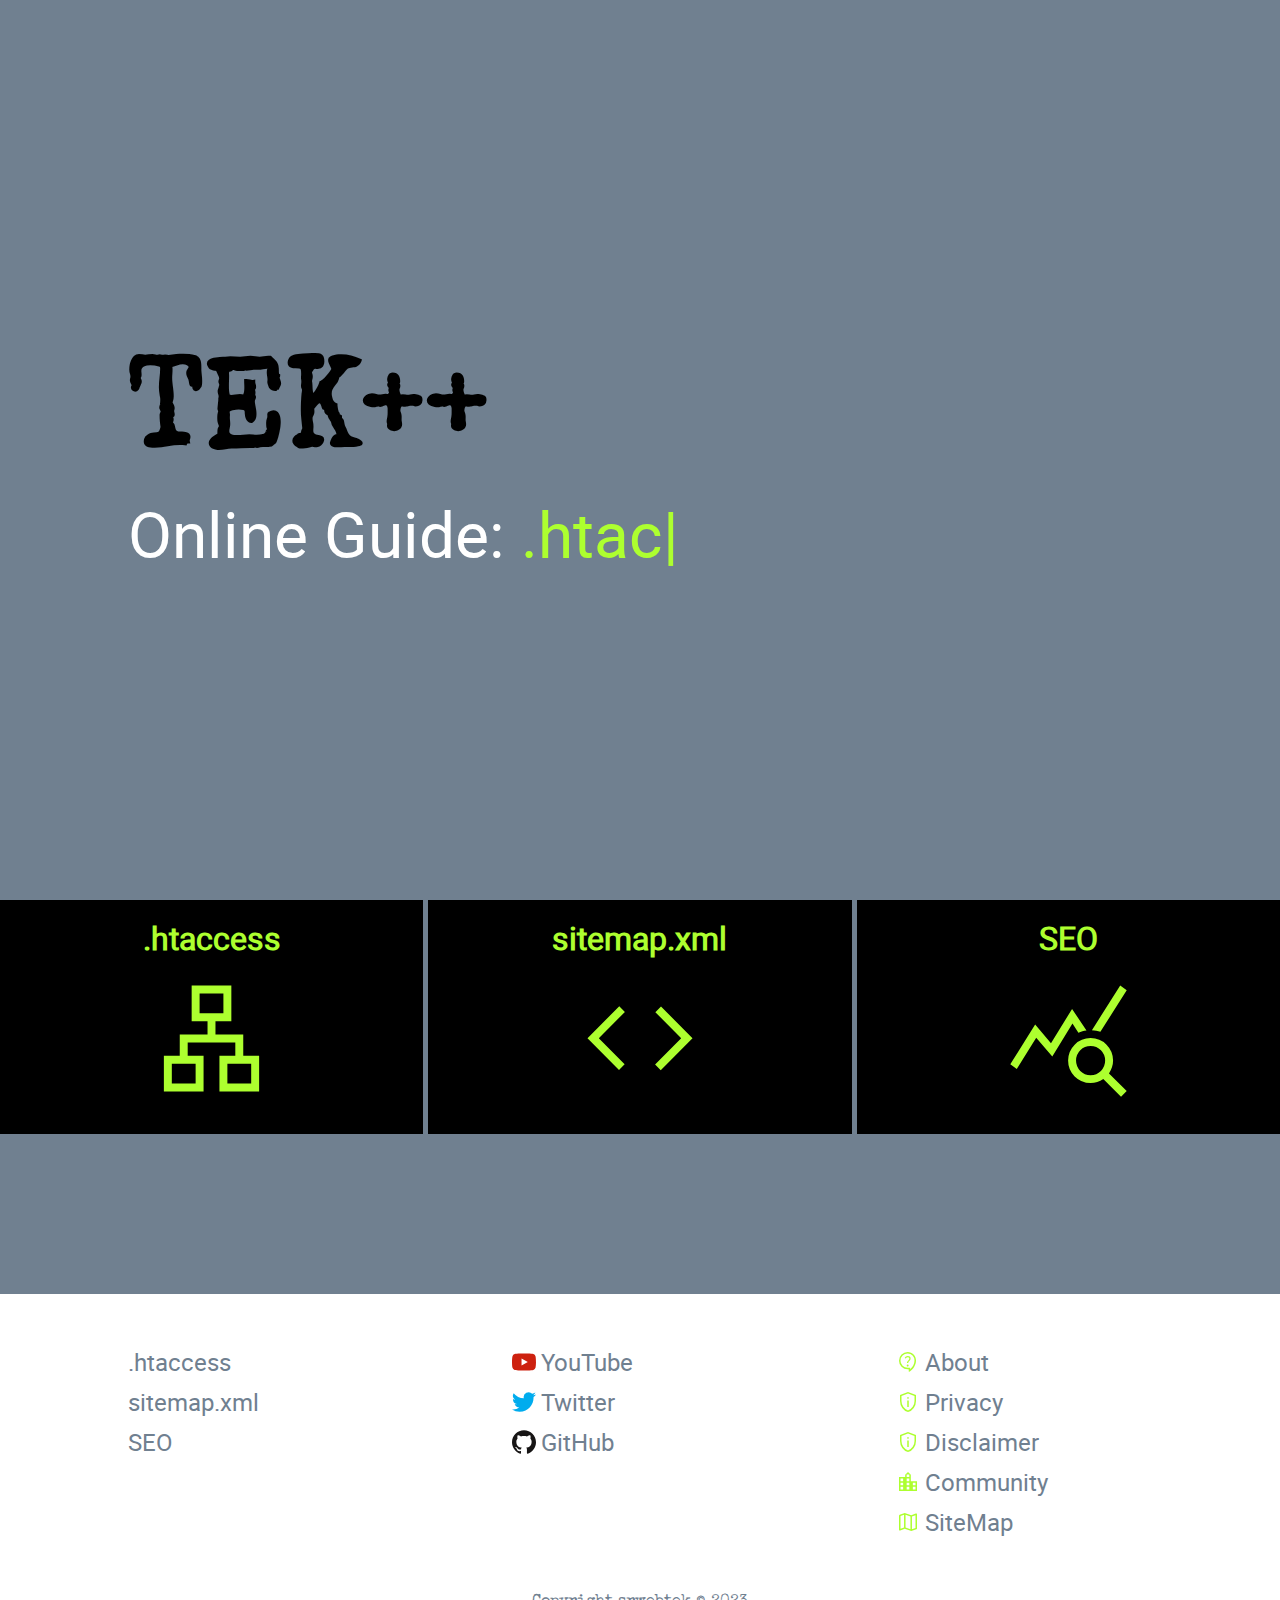
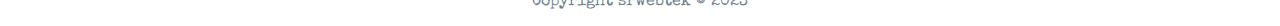
<file: index.html>
<!DOCTYPE html>
<html lang="en">
  <head>
    <meta charset="UTF-8" />
    <meta name="viewport" content="width=device-width, initial-scale=1.0" />
    <title>TEK++</title>
    <link rel="stylesheet" href="styles/main.css" />
    <link rel="stylesheet" href="styles/home.css" />
    <link rel="stylesheet" href="styles/footer.css" />
    <script defer src="js/homepage.js"></script>
    <script defer src="js/footer.js"></script>


<link rel="apple-touch-icon" sizes="180x180" href="/apple-touch-icon.png">
<link rel="icon" type="image/png" sizes="32x32" href="/favicon-32x32.png">
<link rel="icon" type="image/png" sizes="16x16" href="/favicon-16x16.png">
<link rel="manifest" href="/site.webmanifest">
<link rel="mask-icon" href="/safari-pinned-tab.svg" color="#5bbad5">
<meta name="msapplication-TileColor" content="#da532c">
<meta name="msapplication-TileImage" content="/mstile-144x144.png">
<meta name="theme-color" content="#ffffff">


  </head>

  <body>
    <!-- ------- hero section ------ -->
    <section class="hero__container">
      <div class="hero__wrapper">
        <h1>TEK++</h1>
        <p>
          Online Guide: <span id="typewriter"></span
          ><span id="cursor" aria-hidden="true">|</span>
        </p>
      </div>
    </section>

    <nav><div id="navItem"></div></nav>

    <footer id="footerDynamic"></footer>
  </body>
</html>

<!-- 
minify js via digital ocean

todo

add proudly support icons to about page

add font in nav
add feature item (eg css reset)
add css page - fontface, center text with flex, media query
add html page - head tags, link css, link js
add json page - have examples
add js page - get element by id, template literals
add markdown page - cheat sheet
add seo page include: sitemap, minify js/css, tinypng
add linux install and apps install page
add svg page - common svg eg facebook, twitter
add font page - common fonts in woff + woff2

https://www.fontsquirrel.com/tools/webfont-generator
https://simpleicons.org/
https://sitemaps.org/
https://fonts.google.com/icons
https://code.visualstudio.com/docs/setup/linux     (= VSCode update.)
https://realfavicongenerator.net/
 -->
</file>
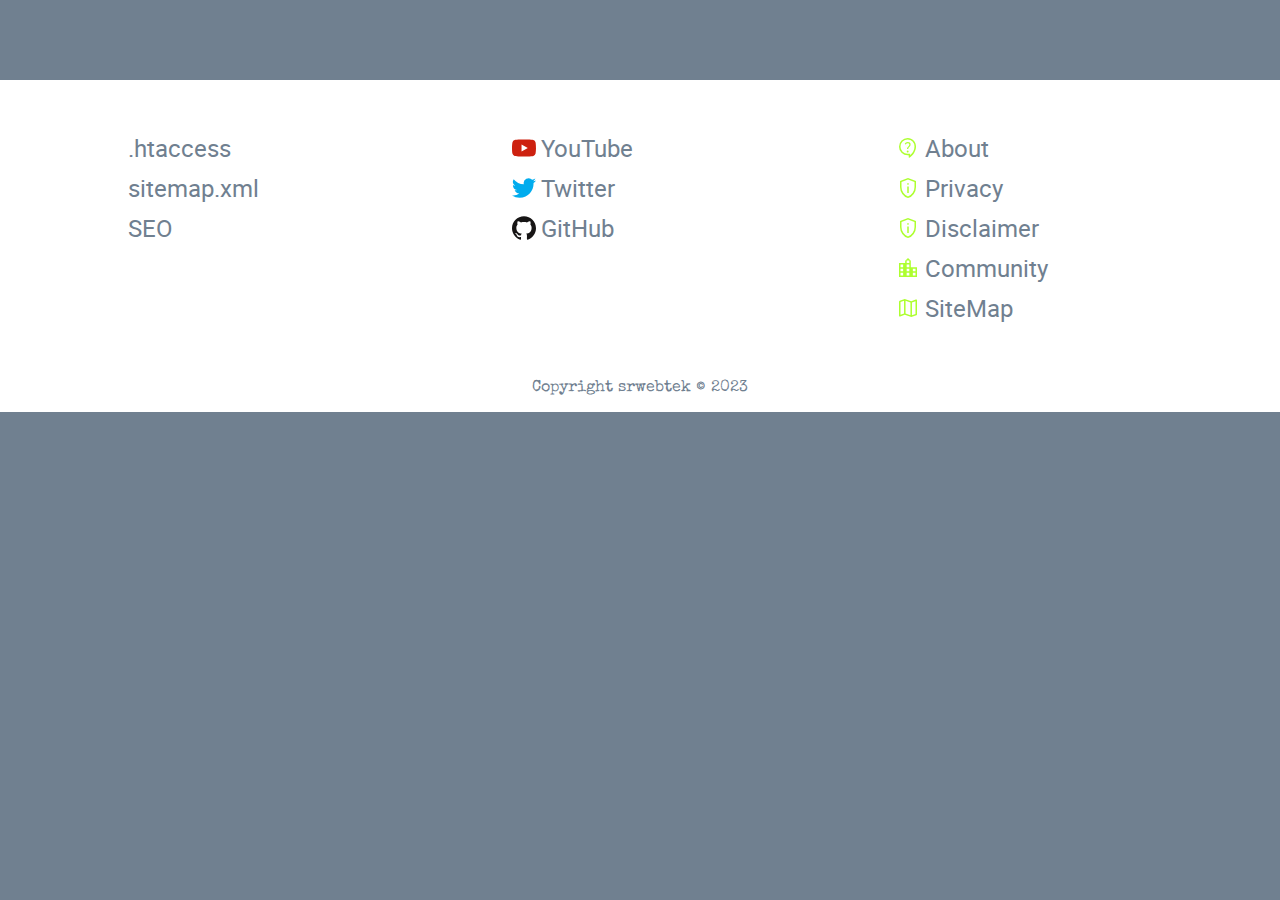
<file: pages/about.html>
<!DOCTYPE html>
<html lang="en">
  <head>
    <meta charset="UTF-8" />
    <meta name="viewport" content="width=device-width, initial-scale=1.0" />
    <title>TEK++ | About</title>
    <link rel="stylesheet" href="../styles/main.css" />
    <link rel="stylesheet" href="../styles/footer.css" />
    <script defer src="../js/footer.js"></script>
  </head>
  <body>
    

    <footer id="footerDynamic"></footer>
  </body>
  
</html>
</file>
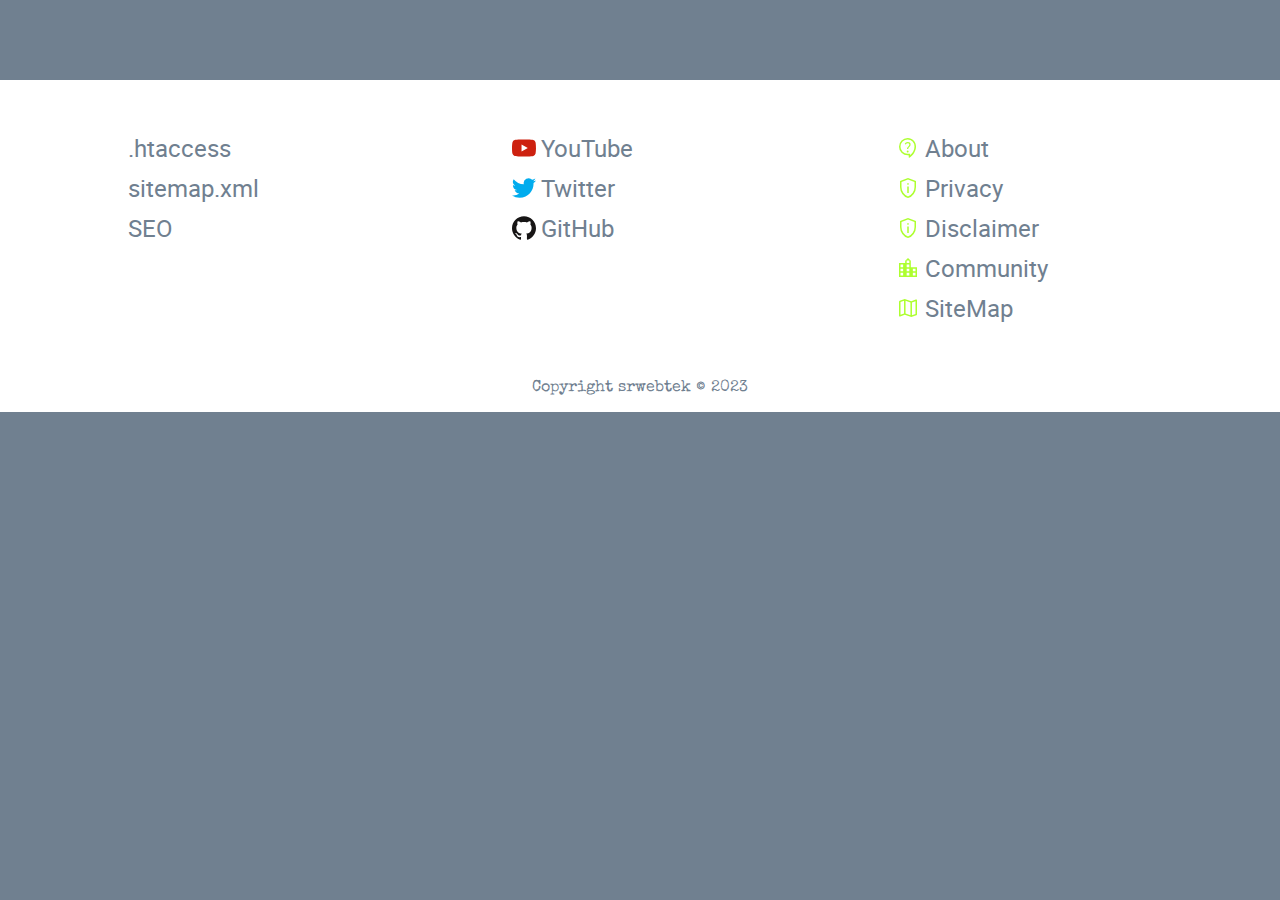
<file: pages/community.html>
<!DOCTYPE html>
<html lang="en">
  <head>
    <meta charset="UTF-8" />
    <meta name="viewport" content="width=device-width, initial-scale=1.0" />
    <title>TEK++ | Community</title>
    <link rel="stylesheet" href="../styles/main.css" />
    <link rel="stylesheet" href="../styles/footer.css" />
    <script defer src="../js/footer.js"></script>
  </head>
  <body>
    <footer id="footerDynamic"></footer>
  </body>

  
</html>
</file>
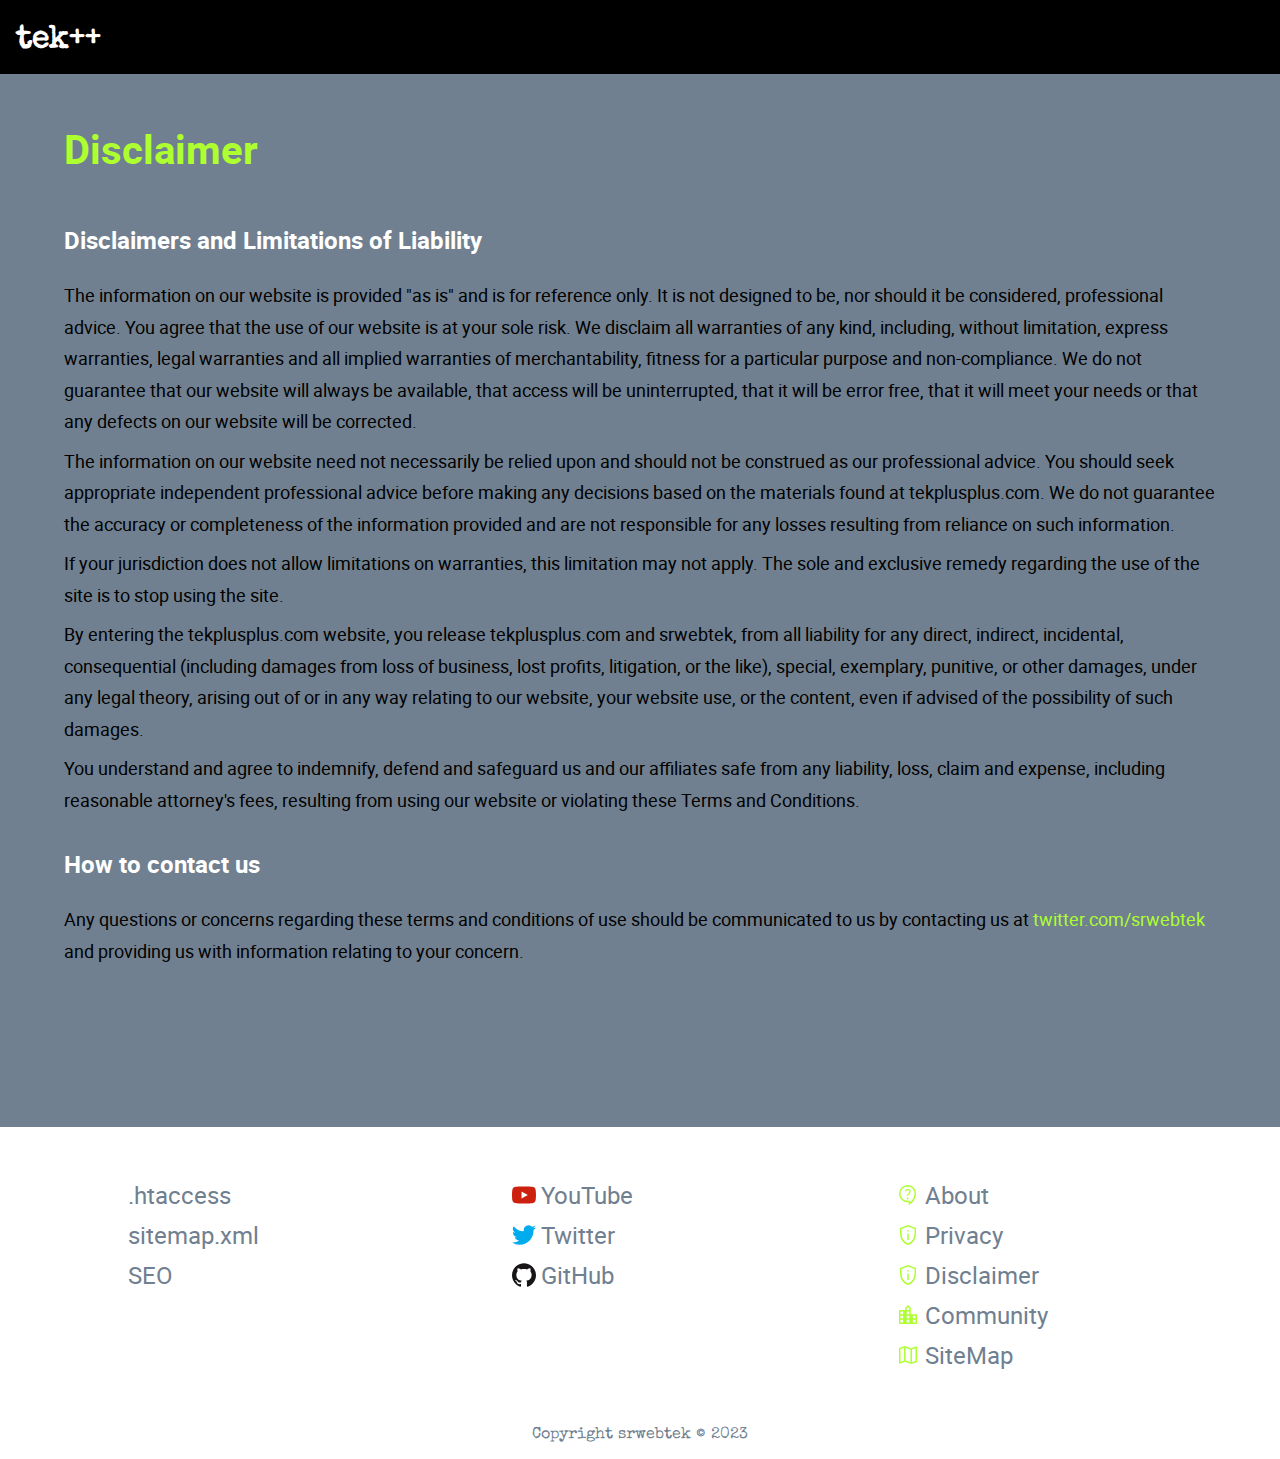
<file: pages/disclaimer.html>
<!DOCTYPE html>
<html lang="en">
<head>
    <meta charset="UTF-8">
    <meta name="viewport" content="width=device-width, initial-scale=1.0">
    <title>TEK++ | Disclaimer</title>
    <link rel="stylesheet" href="../styles/main.css">
    <link rel="stylesheet" href="../styles/pages.css">
    <link rel="stylesheet" href="../styles/footer.css">
    <script defer src="../js/footer.js"></script>
</head>
<body>
  <div class="commonNavbar">
    <h1><a href="../index.html">tek++</a></h1>
  </div>

  <article class="disclaimerPage">
    <h2>Disclaimer</h2>
    <h3>Disclaimers and Limitations of Liability</h3>
    <p>
      The information on our website is provided "as is" and is for reference
      only. It is not designed to be, nor should it be considered,
      professional advice. You agree that the use of our website is at your
      sole risk. We disclaim all warranties of any kind, including, without
      limitation, express warranties, legal warranties and all implied
      warranties of merchantability, fitness for a particular purpose and
      non-compliance. We do not guarantee that our website will always be
      available, that access will be uninterrupted, that it will be error
      free, that it will meet your needs or that any defects on our website
      will be corrected.
    </p>

    <p>
      The information on our website need not necessarily be relied upon and
      should not be construed as our professional advice. You should seek
      appropriate independent professional advice before making any decisions
      based on the materials found at tekplusplus.com. We do not guarantee the
      accuracy or completeness of the information provided and are not
      responsible for any losses resulting from reliance on such information.
    </p>

    <p>
      If your jurisdiction does not allow limitations on warranties, this
      limitation may not apply. The sole and exclusive remedy regarding the
      use of the site is to stop using the site.
    </p>

    <p>
      By entering the tekplusplus.com website, you release tekplusplus.com and srwebtek, from all
      liability for any direct, indirect, incidental, consequential (including
      damages from loss of business, lost profits, litigation, or the like),
      special, exemplary, punitive, or other damages, under any legal theory,
      arising out of or in any way relating to our website, your website use,
      or the content, even if advised of the possibility of such damages.
    </p>

    <p>
      You understand and agree to indemnify, defend and safeguard us and our
      affiliates safe from any liability, loss, claim and expense, including
      reasonable attorney's fees, resulting from using our website or
      violating these Terms and Conditions.
    </p>

    <h3>How to contact us</h3>
    <p>
      Any questions or concerns regarding these terms and conditions of use
      should be communicated to us by contacting us at
      <a href="https://twitter.com/srwebtek">twitter.com/srwebtek</a> and providing
      us with information relating to your concern.
    </p>
  </article>
  <footer id="footerDynamic"></footer>
</body>

  
</html>
</file>
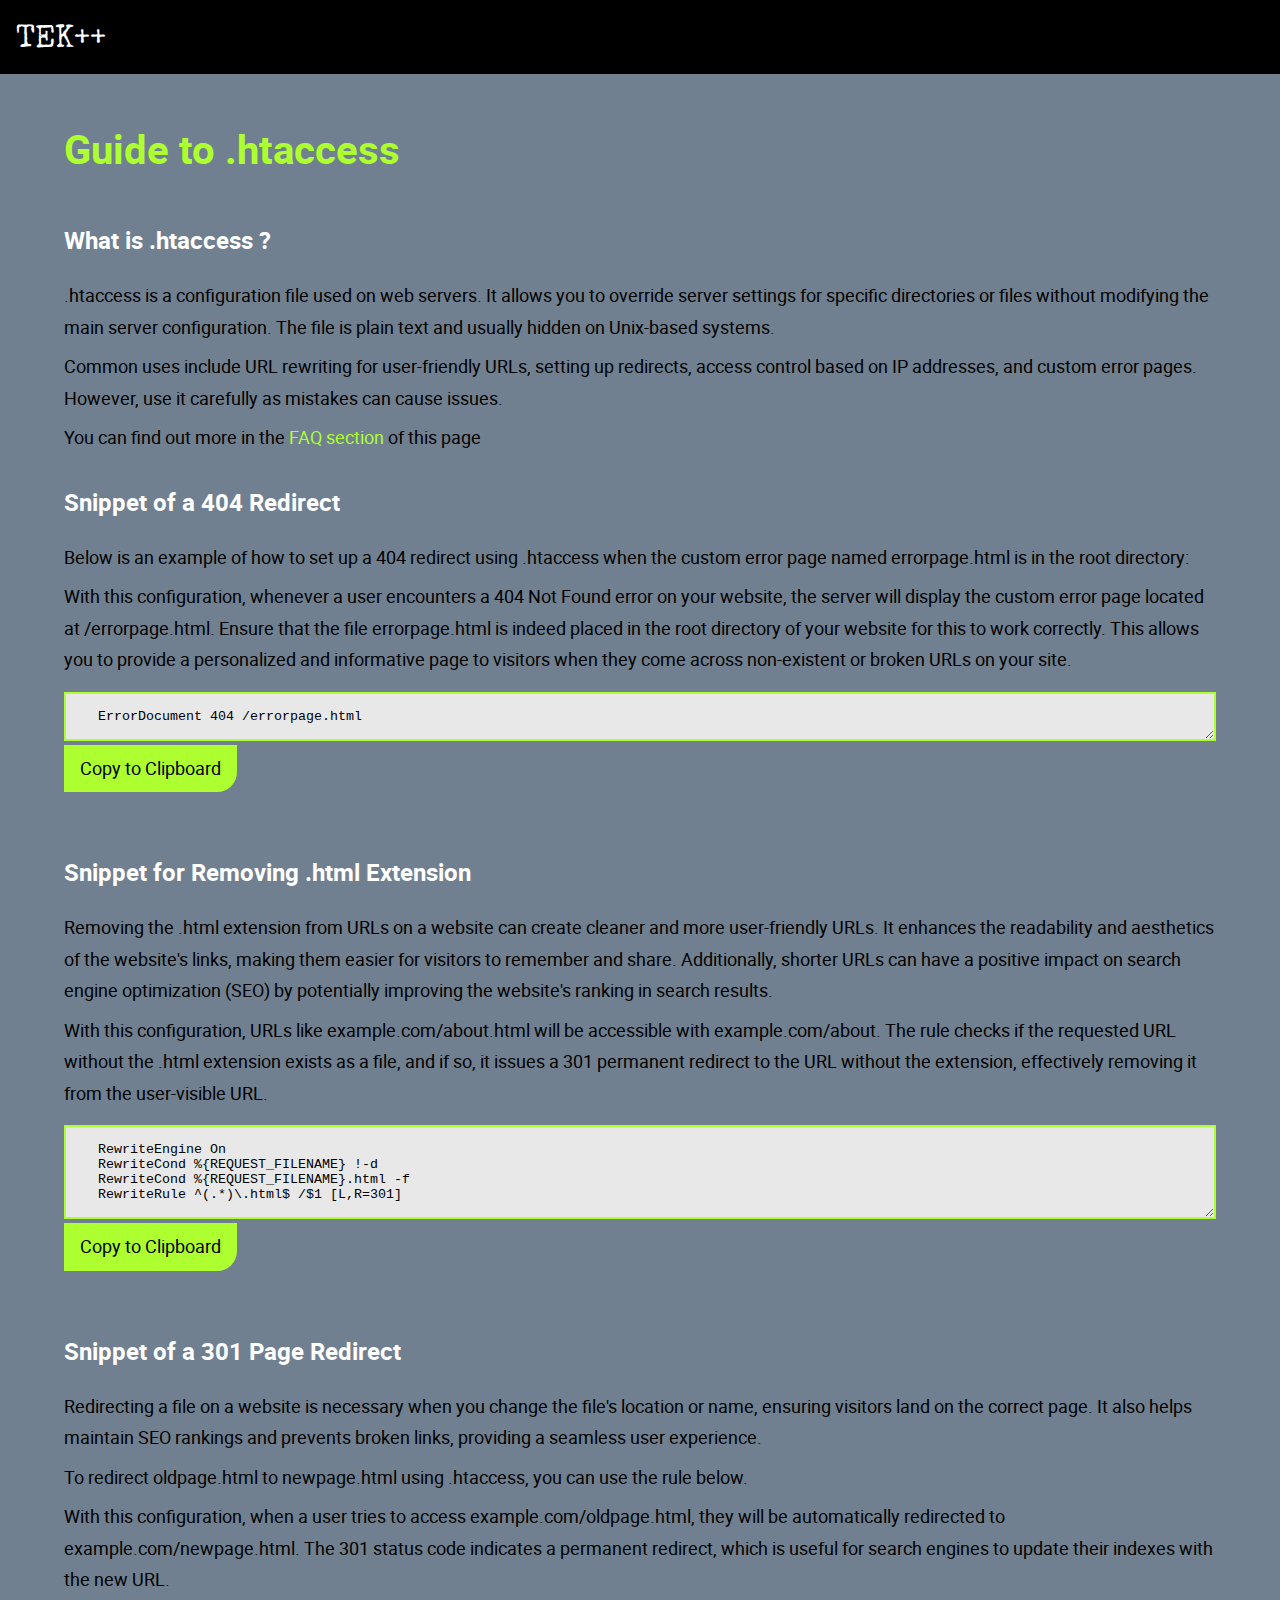
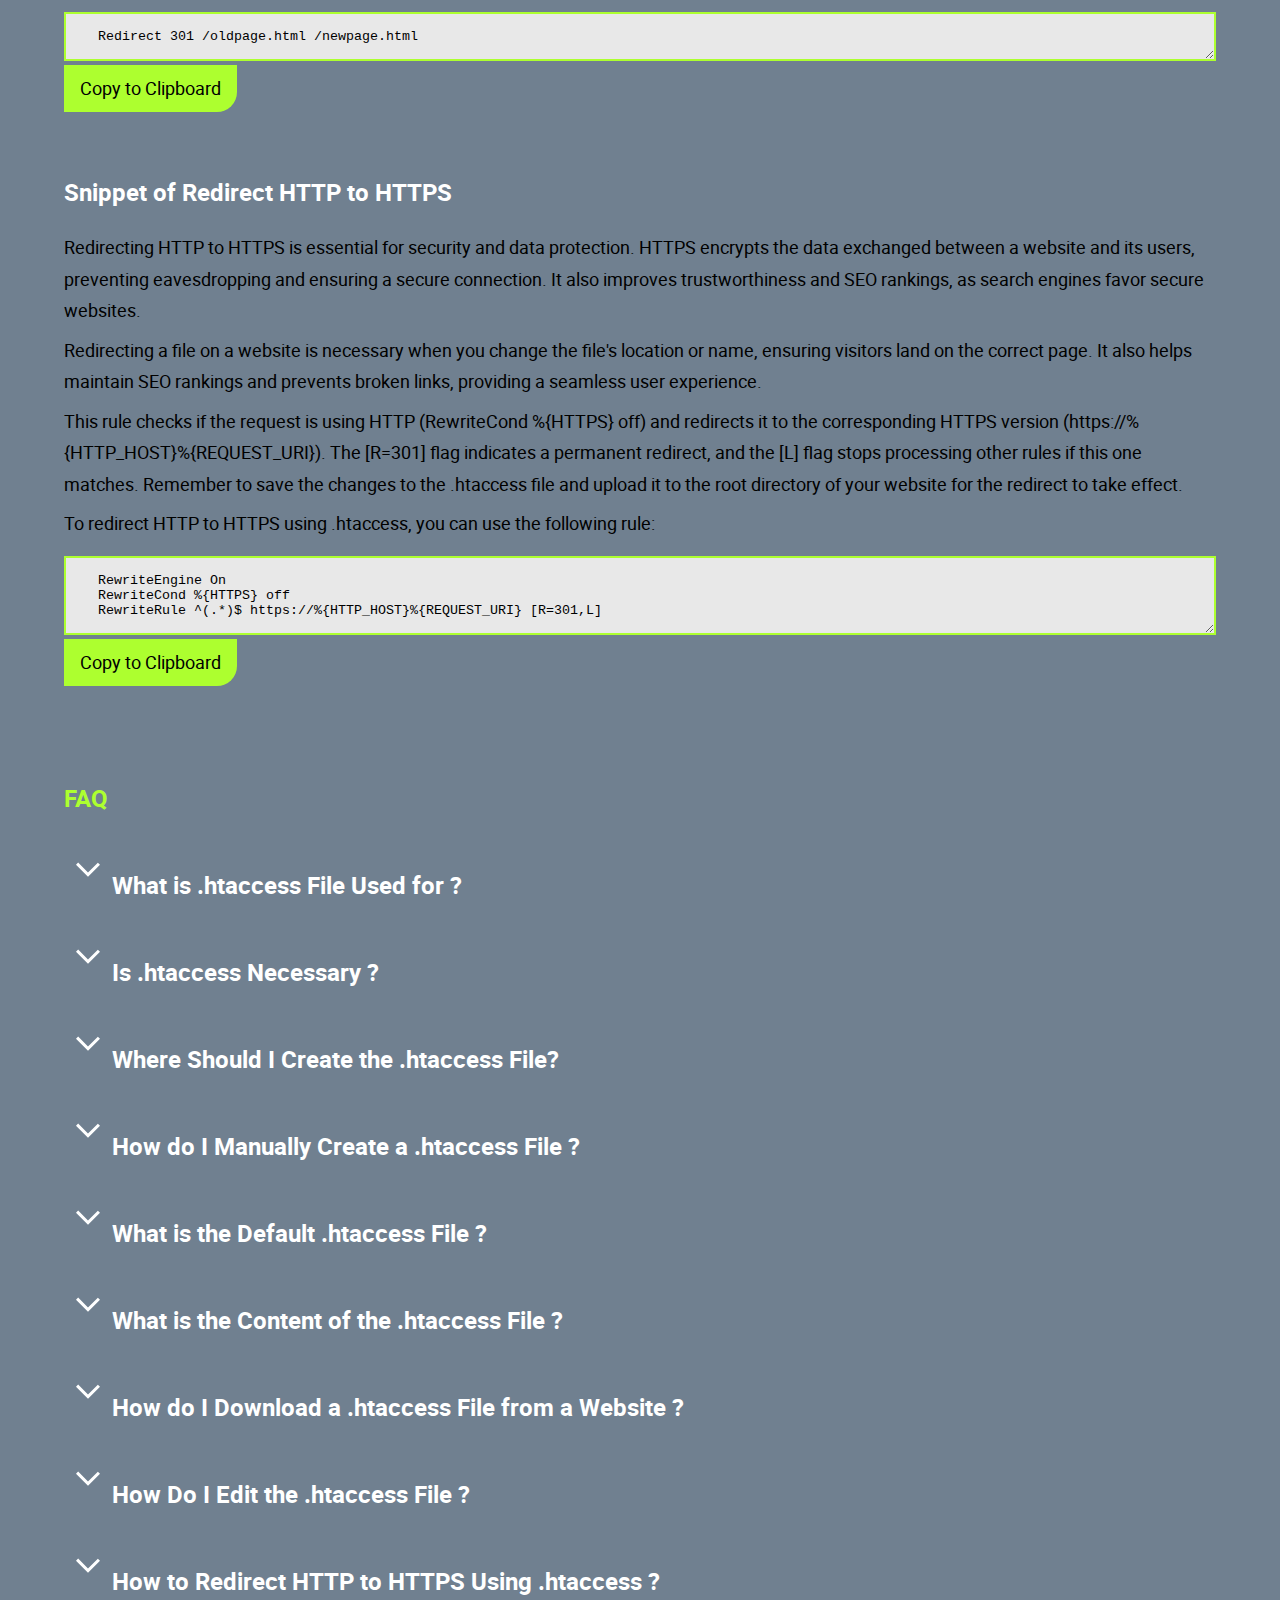
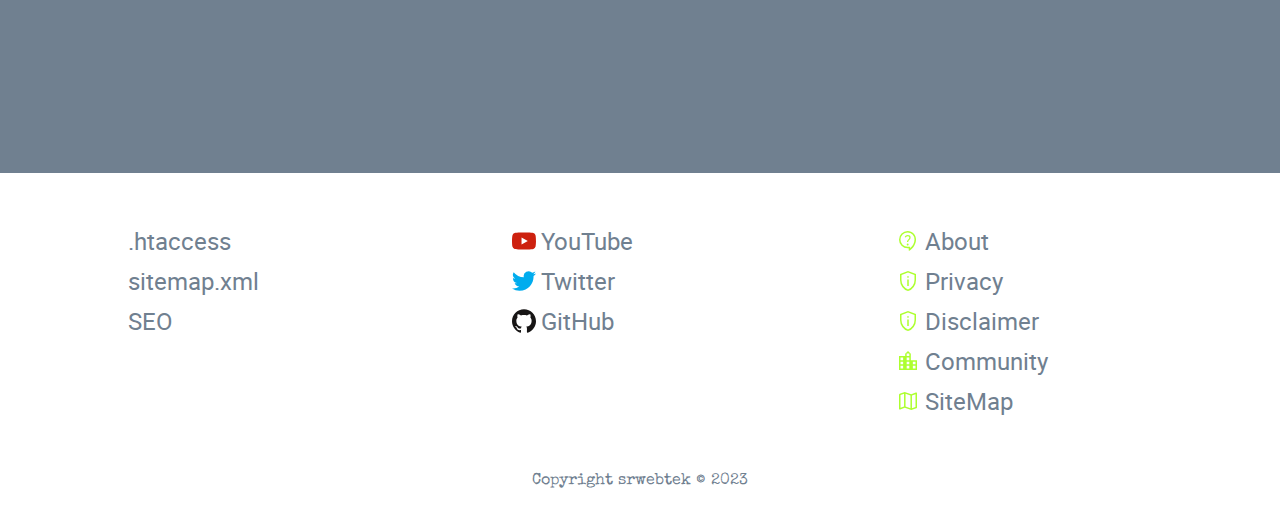
<file: pages/htaccess.html>
<!DOCTYPE html>
<html lang="en">
  <head>
    <meta charset="UTF-8" />
    <meta name="viewport" content="width=device-width, initial-scale=1.0" />
    <title>TEK++ | htaccess Guide</title>
    <link rel="stylesheet" href="../styles/main.css" />
    <link rel="stylesheet" href="../styles/pages.css" />
    <link rel="stylesheet" href="../styles/footer.css" />
    <script defer src="../js/copyToClipboard.js"></script>
    <script defer src="../js/footer.js"></script>
  </head>
  <body>
    <div class="commonNavbar">
      <a href="../index.html">TEK++</a>
    </div>
    <main class="page">
      <section>
        <h1>Guide to .htaccess</h1>
        <h3>What is .htaccess ?</h3>
        <p>
          <span>.htaccess</span> is a configuration file used on web servers. It
          allows you to override server settings for specific directories or
          files without modifying the main server configuration. The file is
          plain text and usually hidden on Unix-based systems.
        </p>
        <p>
          Common uses include URL rewriting for user-friendly URLs, setting up
          redirects, access control based on IP addresses, and custom error
          pages. However, use it carefully as mistakes can cause issues.
        </p>
        <p>
          You can find out more in the <a href="#htaccessFAQ">FAQ section</a> of
          this page
        </p>
      </section>

      <!-- ------------------------- -->
      <!-- TEXTBOX one -->
      <!-- ------------------------- -->
      <article>
        <h3 id="404_page_redirect">Snippet of a 404 Redirect</h3>
        <p>
          Below is an example of how to set up a 404 redirect using .htaccess
          when the custom error page named errorpage.html is in the root
          directory:
        </p>
        <p>
          With this configuration, whenever a user encounters a 404 Not Found
          error on your website, the server will display the custom error page
          located at /errorpage.html. Ensure that the file errorpage.html is
          indeed placed in the root directory of your website for this to work
          correctly. This allows you to provide a personalized and informative
          page to visitors when they come across non-existent or broken URLs on
          your site.
        </p>
        <textarea id="contentBox1" rows="3">

    ErrorDocument 404 /errorpage.html
  
      </textarea
        >
        <div class="copyBar">
          <p onclick="copyMe(contentBox1)">Copy to Clipboard</p>
        </div>
      </article>

      <!-- ------------------------- -->
      <!-- TEXTBOX two -->
      <!-- ------------------------- -->
      <article>
        <h3 id="remove_html_extension">Snippet for Removing .html Extension</h3>
        <p>
          Removing the .html extension from URLs on a website can create cleaner
          and more user-friendly URLs. It enhances the readability and
          aesthetics of the website's links, making them easier for visitors to
          remember and share. Additionally, shorter URLs can have a positive
          impact on search engine optimization (SEO) by potentially improving
          the website's ranking in search results.
        </p>
        <p>
          With this configuration, URLs like example.com/about.html will be
          accessible with example.com/about. The rule checks if the requested
          URL without the .html extension exists as a file, and if so, it issues
          a 301 permanent redirect to the URL without the extension, effectively
          removing it from the user-visible URL.
        </p>
        <textarea id="contentBox2" rows="6">

    RewriteEngine On
    RewriteCond %{REQUEST_FILENAME} !-d
    RewriteCond %{REQUEST_FILENAME}.html -f
    RewriteRule ^(.*)\.html$ /$1 [L,R=301]
  
  </textarea
        >
        <div class="copyBar">
          <p onclick="copyMe(contentBox2)">Copy to Clipboard</p>
        </div>
      </article>

      <!-- ------------------------- -->
      <!-- TEXTBOX three -->
      <!-- ------------------------- -->
      <article>
        <h3 id="301_page_redirect">
          Snippet of a 301 Page Redirect
        </h3>
        <p>
          Redirecting a file on a website is necessary when you change the
          file's location or name, ensuring visitors land on the correct page.
          It also helps maintain SEO rankings and prevents broken links,
          providing a seamless user experience.
        </p>
        <p>
          To redirect oldpage.html to newpage.html using .htaccess, you can use
          the rule below.
        </p>
        <p>
          With this configuration, when a user tries to access
          example.com/oldpage.html, they will be automatically redirected to
          example.com/newpage.html. The 301 status code indicates a permanent
          redirect, which is useful for search engines to update their indexes
          with the new URL.
        </p>

        <textarea id="contentBox3" rows="3">

    Redirect 301 /oldpage.html /newpage.html
        </textarea>

        <div class="copyBar">
          <p onclick="copyMe(contentBox3)">Copy to Clipboard</p>
        </div>
      </article>





      <h3 id="redirect_HTTP_to_HTTPS">
        Snippet of Redirect HTTP to HTTPS
      </h3>
      <p>Redirecting HTTP to HTTPS is essential for security and data protection. HTTPS encrypts the data exchanged between a website and its users, preventing eavesdropping and ensuring a secure connection. It also improves trustworthiness and SEO rankings, as search engines favor secure websites.</p>
      <p>
        Redirecting a file on a website is necessary when you change the
        file's location or name, ensuring visitors land on the correct page.
        It also helps maintain SEO rankings and prevents broken links,
        providing a seamless user experience.
      </p>
      <p>
        This rule checks if the request is using HTTP (RewriteCond %{HTTPS} off) and redirects it to the corresponding HTTPS version (https://%{HTTP_HOST}%{REQUEST_URI}). The [R=301] flag indicates a permanent redirect, and the [L] flag stops processing other rules if this one matches. Remember to save the changes to the .htaccess file and upload it to the root directory of your website for the redirect to take effect.
      </p>
      <p>
        To redirect HTTP to HTTPS using .htaccess, you can use the following rule:
      </p>

      <textarea id="contentBox4" rows="5">

    RewriteEngine On
    RewriteCond %{HTTPS} off
    RewriteRule ^(.*)$ https://%{HTTP_HOST}%{REQUEST_URI} [R=301,L]
      </textarea>

      <div class="copyBar">
        <p onclick="copyMe(contentBox4)">Copy to Clipboard</p>
      </div>
    </article>


      <section id="htaccessFAQ" class="htaccessFAQ">
        <h2>FAQ</h2>

        <h3 onclick="toggleView('section1')">
          <img
            src="../assets/SVG/expandMore.svg"
            alt="Carrot expand / collapse" />What is .htaccess File Used for ?
        </h3>
        <article id="section1" style="display: none">
          <p>
            The .htaccess file is a powerful configuration file used on web
            servers running Apache HTTP Server software. Its primary purpose is
            to provide per-directory or per-file-based configuration, allowing
            website administrators to override default server settings without
            modifying the main server configuration file (httpd.conf). This
            flexibility makes it useful, especially in shared hosting
            environments where users have limited access to server
            configurations.
          </p>
          <div class="flex">
            <div>
              <ol>
                <li>
                  <p>
                    1. URL Rewriting and Redirection: One of the most common
                    uses of .htaccess is to rewrite URLs and set up redirects.
                    This enables website owners to create user-friendly and
                    SEO-friendly URLs or redirect old URLs to new ones. For
                    example, you can convert example.com/product.php?id=123 into
                    example.com/product/123/, making it more readable and search
                    engine-friendly.
                  </p>
                </li>
                <li>
                  <p>
                    2. Access Control: .htaccess allows administrators to
                    control access to specific directories or files based on
                    various criteria, such as IP addresses, user authentication,
                    or specific HTTP headers. This feature is valuable for
                    restricting access to sensitive areas of a website or
                    protecting files from unauthorized access.
                  </p>
                </li>
                <li>
                  <p>
                    3. Custom Error Pages: Website owners can define custom
                    error pages using .htaccess. When a visitor encounters an
                    error, such as a 404 Page Not Found, the server displays a
                    custom-designed error page instead of the default one. This
                    helps maintain a consistent branding and user experience
                    across the site.
                  </p>
                </li>
                <li>
                  <p>
                    4. MIME Type and File Handling: .htaccess can be used to
                    specify how the server handles different file types. This
                    includes setting appropriate MIME types for files, which
                    informs the browser how to handle specific file formats.
                    Proper MIME types are essential for ensuring correct
                    rendering of files, such as images, videos, or downloadable
                    content.
                  </p>
                </li>
                <li>
                  <p>
                    5. Caching and Compression: Using .htaccess, administrators
                    can control caching settings and enable compression for
                    files served by the server. Caching reduces server load and
                    improves website performance, while compression reduces the
                    size of files transmitted over the network, leading to
                    faster loading times for visitors.
                  </p>
                </li>
                <li>
                  <p>
                    6. Security Enhancements: Various security-related
                    configurations can be implemented through .htaccess, such as
                    preventing directory browsing, blocking specific IP
                    addresses or user agents known for malicious activities, and
                    enabling SSL/TLS for secure connections.
                  </p>
                </li>
              </ol>
            </div>
            <img src="../assets/Images/sitemap.png" alt="sitemap" />
          </div>
        </article>
        <h3 onclick="toggleView('section2')">
          <img
            src="../assets/SVG/expandMore.svg"
            alt="Carrot expand / collapse" />Is .htaccess Necessary ?
        </h3>
        <article id="section2" style="display: none">
          <p>
            The .htaccess file is not always necessary for every website, but it
            can be highly beneficial in certain scenarios. Its main purpose is
            to allow directory-level configurations, enabling users to override
            default server settings without altering the main server
            configuration file.
          </p>
          <p>
            The necessity of using .htaccess depends on the web hosting
            environment and the level of control granted to the user. In shared
            hosting setups, where users often lack access to the main server
            configuration, .htaccess becomes crucial for making important
            customizations.
          </p>
          <p>
            However, in cases of dedicated server hosting or when the required
            functionalities can be achieved through server-level configurations,
            the use of .htaccess may be optional.
          </p>
          <p>
            The advantages of .htaccess include URL rewriting, access control,
            custom error pages, MIME type handling, caching, compression, and
            security enhancements. Its versatility makes it a valuable tool for
            web developers and administrators seeking fine-grained control over
            their websites.
          </p>
          <p>
            Ultimately, whether .htaccess is necessary depends on the specific
            requirements and constraints of the website's hosting environment.
          </p>
        </article>

        <h3 onclick="toggleView('section3')">
          <img
            src="../assets/SVG/expandMore.svg"
            alt="Carrot expand / collapse" />Where Should I Create the .htaccess
          File?
        </h3>
        <article id="section3" style="display: none">
          <div class="flex">
            <div>
          <p>
            The <code>.htaccess</code> file should be created in the directory
            where you want its configurations to take effect. If you want
            specific settings to apply to a particular folder or file, place the
            <code>.htaccess</code> file inside that directory. Alternatively, if
            you want its configurations to affect the entire website, you can
            place it in the root directory of your website.
          </p>
          <p>
            It's essential to note that the <code>.htaccess</code> file's
            effects are recursive, meaning that the configurations in a parent
            directory will also apply to all the subdirectories unless
            overridden by a new <code>.htaccess</code> file in a subdirectory.
          </p>
          <p>
            Always ensure that you name the file correctly as
            <code>.htaccess</code> (with a leading dot) and that it's saved as
            plain text. Additionally, be cautious when editing the file, as
            incorrect configurations could lead to issues with your website.
            Make a backup of the original file before making any changes.
          </p>
          </div>
          <img
              src="../assets/Images/RootFile_htaccess.png"
              alt="root file structure" />
          </div>
        </article>

        <h3 onclick="toggleView('section4')">
          <img
            src="../assets/SVG/expandMore.svg"
            alt="Carrot expand / collapse" />How do I Manually Create a
          .htaccess File ?
        </h3>
        <article id="section4" style="display: none">
          <p>
            Creating a <code>.htaccess</code> file manually is a straightforward
            process. First, open a text editor (e.g., VS Code, Notepad, or
            TextEdit) and create a new file.
          </p>
          <p>
            Next, add your desired configurations to the file, each on a new
            line. Save the file as <code>.htaccess</code> (with the leading dot)
            and ensure it's saved as plain text (not a rich text format).
          </p>
          <p>
            Before uploading the file to your website's server, ensure that you
            place it in the correct directory. If you want its configurations to
            apply to a specific folder or file, upload it to that directory. To
            affect the entire website, upload it to the root directory.
          </p>
          <p>
            After uploading, verify that the file's permissions are set
            correctly to allow the web server to read it. You can now see the
            changes take effect on your website, such as URL rewrites or custom
            error pages.
          </p>
        </article>

        <h3 onclick="toggleView('section5')">
          <img
            src="../assets/SVG/expandMore.svg"
            alt="Carrot expand / collapse" />What is the Default .htaccess File
          ?
        </h3>
        <article id="section5" style="display: none">
          <p>
            By default, most web servers do not have a pre-existing
            <code>.htaccess</code> file in their directories. The file is
            typically created by website administrators when they need to
            override default server configurations or implement specific
            settings for their site.
          </p>

          <p>
            The absence of a default <code>.htaccess</code> file allows the
            server to use its standard configuration, defined in the main server
            configuration file (e.g., <code>httpd.conf</code> for Apache
            servers). This ensures a consistent and secure environment for all
            websites hosted on the server.
          </p>

          <p>
            Website administrators can manually create a new
            <code>.htaccess</code> file in any directory where they want to
            apply custom configurations. Once the file is created and uploaded
            to the server, it can contain various directives to modify the
            server's behavior, such as URL rewriting, access control, or error
            handling.
          </p>

          <p>
            As the <code>.htaccess</code> file is specific to the Apache web
            server, other web servers like Nginx may have different approaches
            to handle similar configurations, and they may not use a
            <code>.htaccess</code> file at all.
          </p>
        </article>

        <h3 onclick="toggleView('section6')">
          <img
            src="../assets/SVG/expandMore.svg"
            alt="Carrot expand / collapse" />What is the Content of the
          .htaccess File ?
        </h3>
        <article id="section6" style="display: none">
          <p>
            For examples of .htaccess content, follow the link to examples
            above:
          </p>
          <ol>
            <li><p>
                <a href="#404_page_redirect">Snippet of 404 page redirect</a>
              </p></li>
            <li><p>
                <a href="#remove_html_extension">Snippet of removing .html extension</a>
              </p></li>
            <li><p>
                <a href="#301_page_redirect">Snippet of 301 page redirect</a>
              </p></li>
            <li><p>
                <a href="#redirect_HTTP_to_HTTPS">Snippet of HTTP to HTTPS redirect</a>
              </p></li>
          </ol>       
        </article>

        <h3 onclick="toggleView('section7')">
          <img
            src="../assets/SVG/expandMore.svg"
            alt="Carrot expand / collapse" />How do I Download a .htaccess File
          from a Website ?
        </h3>
        <article id="section7" style="display: none">
          <p>
            To download a <code>.htaccess</code> file from a website, you need
            access to the website's server or file system. Follow these steps:
          </p>
          <p>
            1. Connect to the website's server using FTP (File Transfer
            Protocol) or SFTP (Secure File Transfer Protocol) credentials. You
            can use an FTP client like FileZilla or use the file manager
            provided by your web hosting control panel.
          </p>
          <p>
            2. Navigate to the directory where the <code>.htaccess</code> file
            is located. It is typically found in the root directory or in the
            specific directory where you want its configurations to apply.
          </p>
          <p>
            3. Right-click on the <code>.htaccess</code> file, and select
            "Download" or "Download to local" from the context menu (if using an
            FTP client). If using a web hosting control panel file manager, look
            for a "Download" button or similar option.
          </p>
          <p>
            4. Save the downloaded file to your local computer. You can choose
            the location and name for the file as you wish.
          </p>
          <p>
            Keep in mind that not all websites make their
            <code>.htaccess</code> files publicly accessible. If you can't find
            or access the file, the website owner may have restricted access to
            it.
          </p>
        </article>

        <h3 onclick="toggleView('section8')">
          <img
            src="../assets/SVG/expandMore.svg"
            alt="Carrot expand / collapse" />How Do I Edit the .htaccess File ?
        </h3>
        <article id="section8" style="display: none">
          <p>To edit the <code>.htaccess</code> file, follow these steps:</p>
          <div class="flex">
            <div>
                        <p>
            1. Connect to your website's server using FTP or SFTP credentials.
            You can use an FTP client like FileZilla or the file manager
            provided by your hosting control panel.
          </p>
          <p>
            2. Navigate to the directory where the <code>.htaccess</code> file
            is located. It's usually in the root directory or in the specific
            folder you want to modify.
          </p>
          <p>
            3. Right-click on the <code>.htaccess</code> file and select "Edit"
            (if using an FTP client). If using a control panel file manager,
            look for an "Edit" option or open the file in a text editor.
          </p>
          <p>
            4. Make the necessary changes to the file's content. After editing,
            save the file with the changes.
          </p>
          <p>
            5. Upload the edited <code>.htaccess</code> file back to the server,
            replacing the original file if prompted.
          </p>
          <p>
            Remember to back up the original file before making any changes, as
            incorrect configurations can cause issues with your website.
          </p>
          </div>
          <img
              src="../assets/Images/Edit_htaccess.png"
              alt="root file structure" />
          </div>
        </article>

        <h3 onclick="toggleView('section9')">
          <img
            src="../assets/SVG/expandMore.svg"
            alt="Carrot expand / collapse" />How to Redirect HTTP to HTTPS Using
          .htaccess ?
        </h3>
        <article id="section9" style="display: none">
          <p>To redirect HTTP to HTTPS using .htaccess, follow these steps:</p>
          <p>
            1. Connect to your website's server using FTP or SFTP credentials.
          </p>
          <p>
            2. Locate or create the <code>.htaccess</code> file in the root
            directory of your website.
          </p>
          <p>3. Open the <code>.htaccess</code> file in a text editor.</p>
          <p>
            4. Enable the rewrite engine by adding
            <code>RewriteEngine On</code>.
          </p>
          <p>
            5. Add a redirect rule to check if HTTPS is off and redirect to the
            secure HTTPS version.
          </p>
          <p>
            6. Save the changes to the <code>.htaccess</code> file and upload it
            back to the server.
          </p>
          <p>
            After these steps, your website will automatically redirect all HTTP
            requests to the secure HTTPS version, ensuring a safe and encrypted
            connection for your visitors.
          </p>
          <p>
            <a href="#redirect_HTTP_to_HTTPS"
              >Check out more: Snippet of HTTP to HTTPS redirect</a
            >
          </p>
        </article>
      </section>
    </main>
    <footer id="footerDynamic"></footer>
  </body>

  <script>
    function toggleView(data) {
      const toggle = document.getElementById(data);
      if (toggle.style.display == "none") {
        toggle.style.display = "block";
      } else {
        toggle.style.display = "none";
      }
    }
  </script>
</html>
</file>
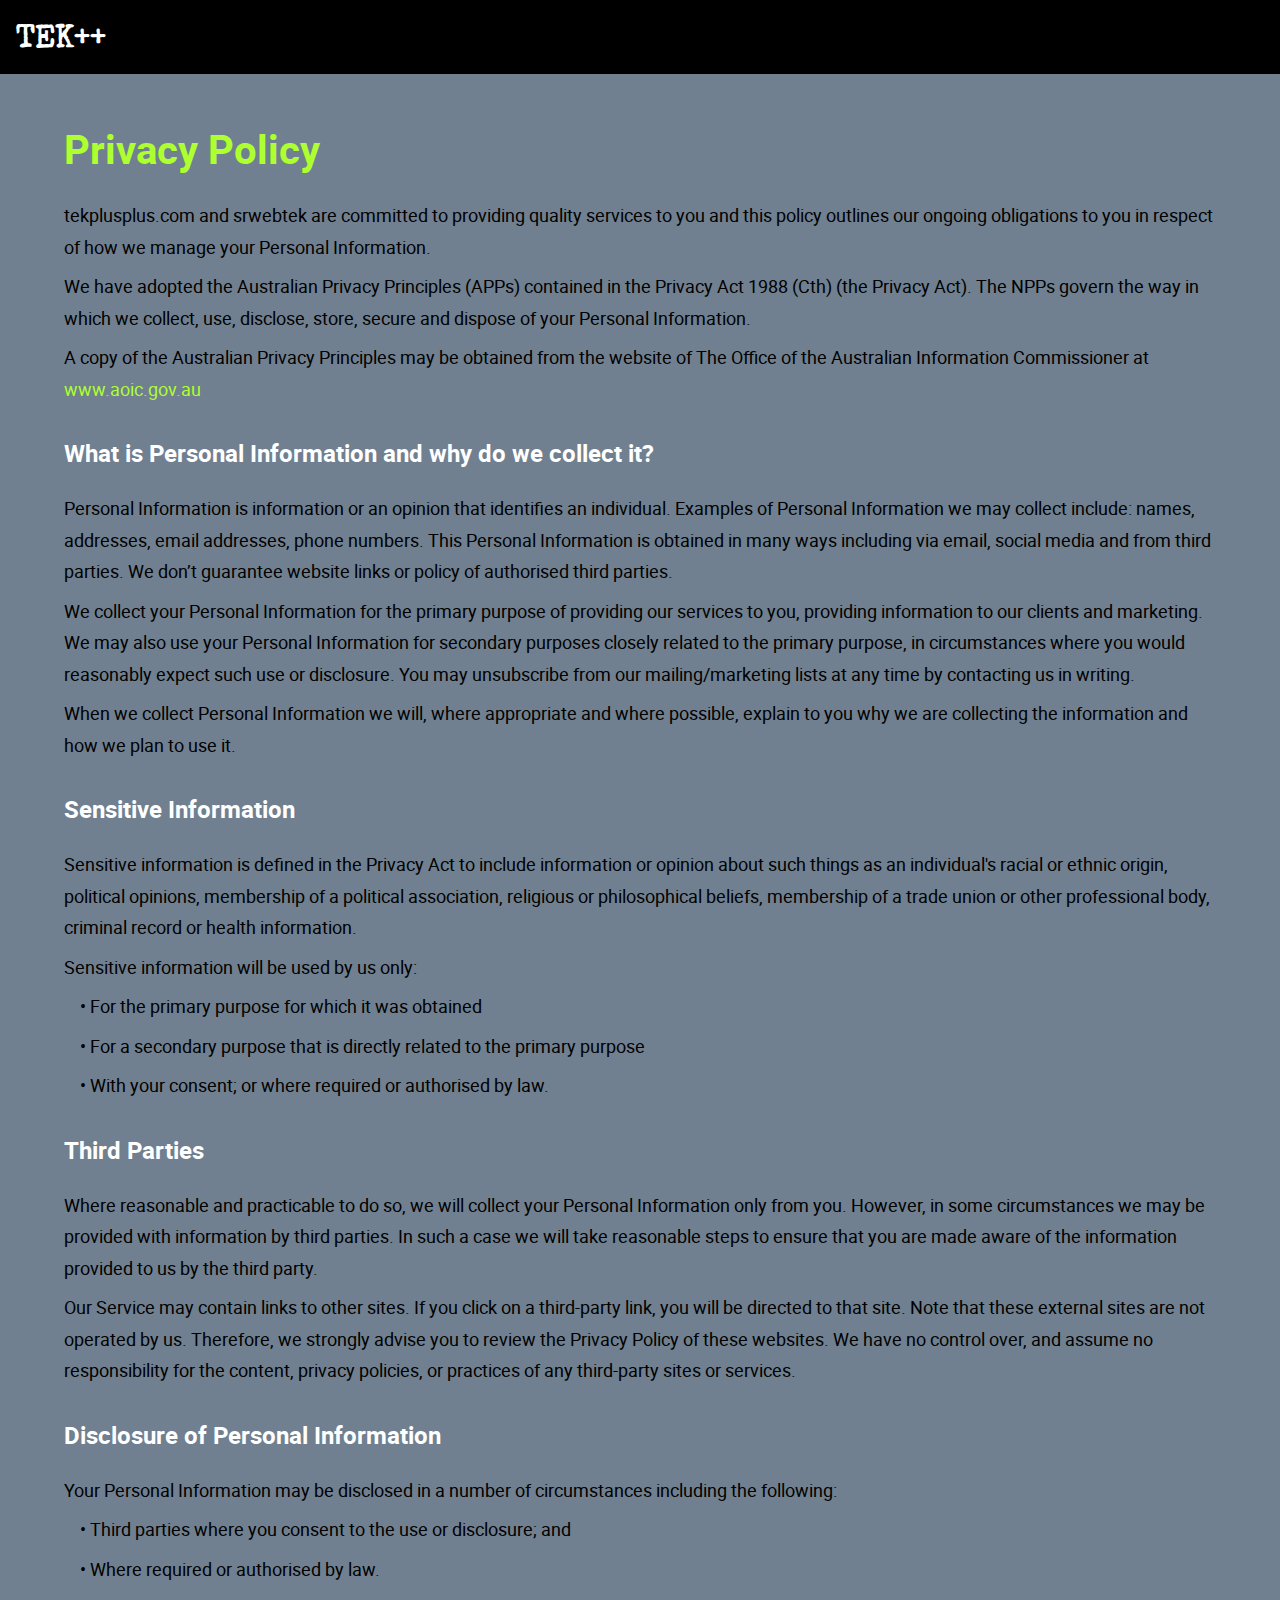
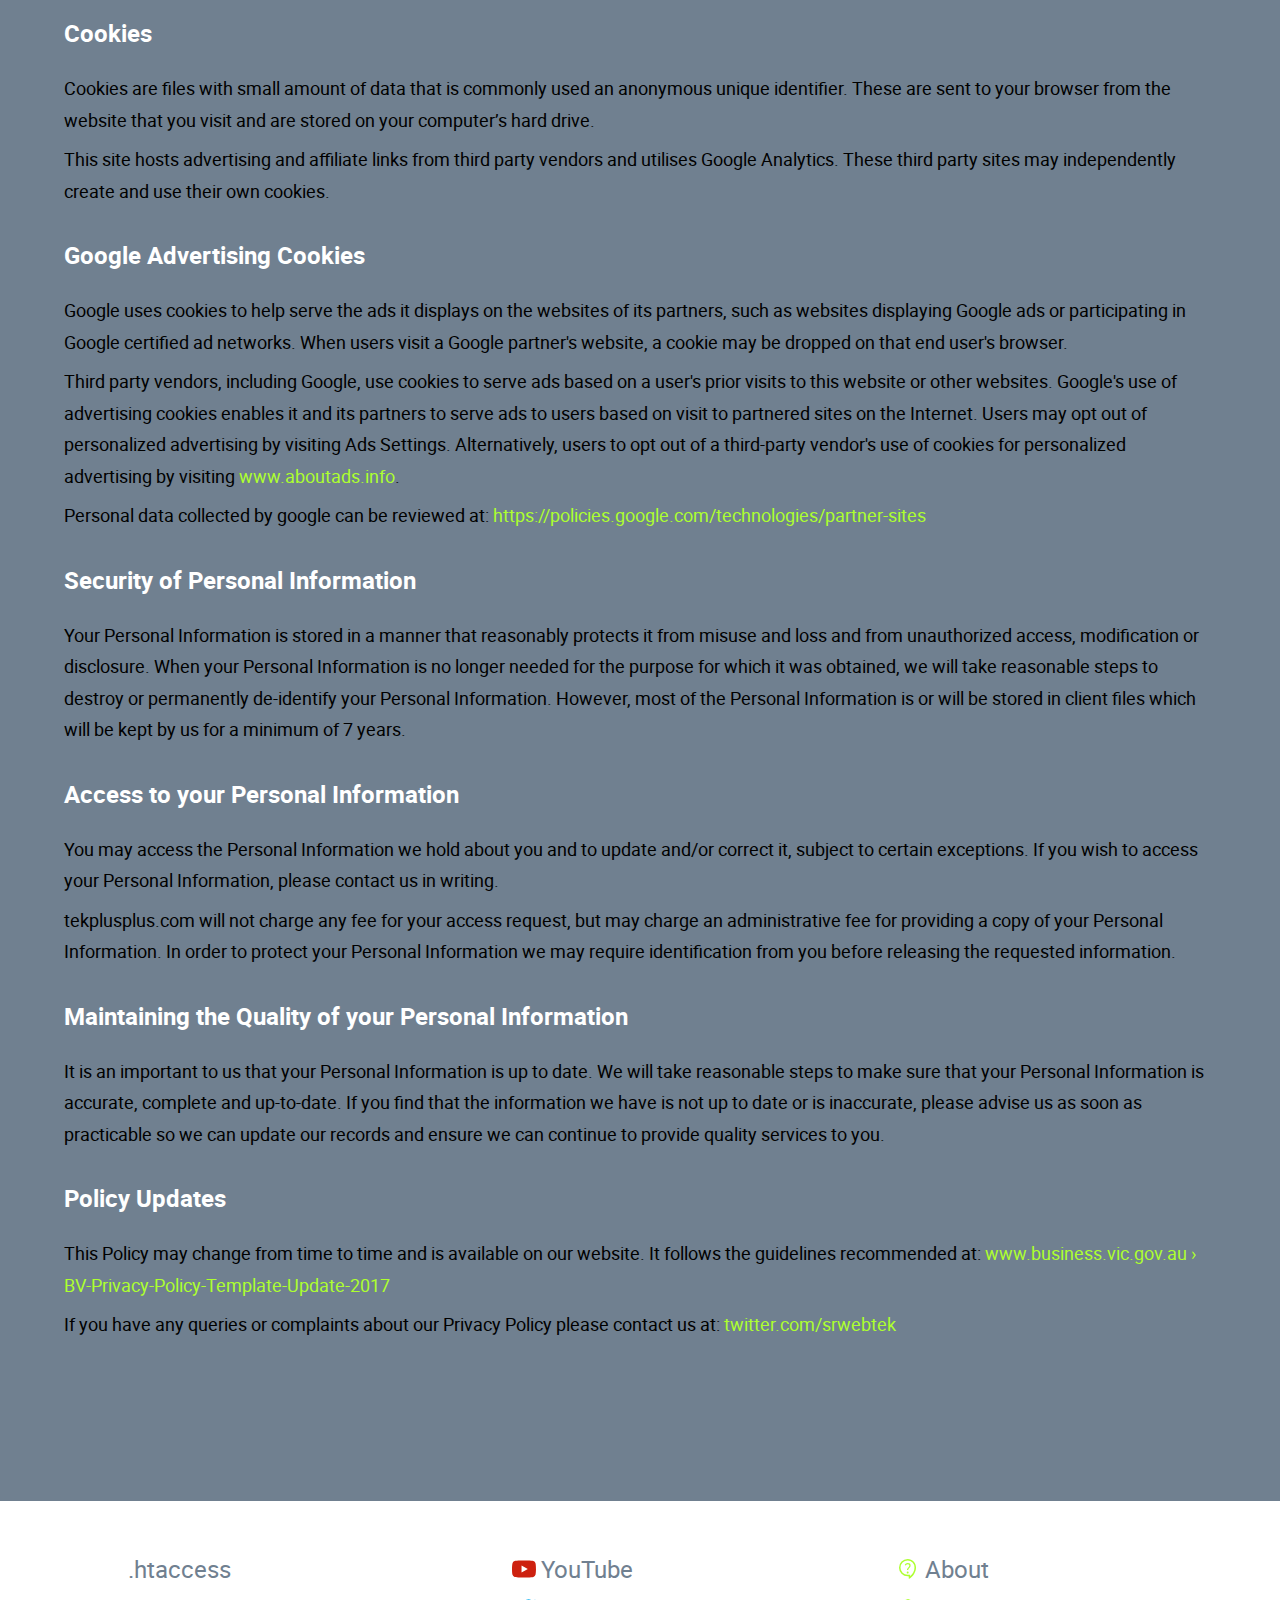
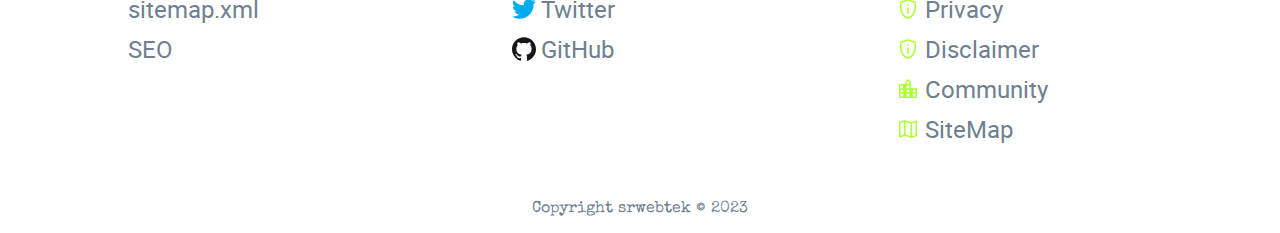
<file: pages/privacy.html>
<!DOCTYPE html>
<html lang="en">
  <head>
    <meta charset="UTF-8" />
    <meta name="viewport" content="width=device-width, initial-scale=1.0" />
    <title>TEK++ | Privacy Policy</title>
    <link rel="stylesheet" href="../styles/main.css">
    <link rel="stylesheet" href="../styles/pages.css">
    <link rel="stylesheet" href="../styles/footer.css">
    <script defer src="../js/footer.js"></script>
  </head>

  <body>
    <div class="commonNavbar">
      <h1><a href="../index.html">TEK++</a></h1>
    </div>

    <article class="privacyPolicy">
      
      <h2>Privacy Policy</h2>
      <p>
        tekplusplus.com and srwebtek are committed to providing quality services to you and
        this policy outlines our ongoing obligations to you in respect of how we
        manage your Personal Information.
      </p>
      <p>
        We have adopted the Australian Privacy Principles (APPs) contained in
        the Privacy Act 1988 (Cth) (the Privacy Act). The NPPs govern the way in
        which we collect, use, disclose, store, secure and dispose of your
        Personal Information.
      </p>
      <p>
        A copy of the Australian Privacy Principles may be obtained from the
        website of The Office of the Australian Information Commissioner at
        <a href="https://www.aoic.gov.au">www.aoic.gov.au</a>
      </p>

      <h3>What is Personal Information and why do we collect it?</h3>
      <p>
        Personal Information is information or an opinion that identifies an
        individual. Examples of Personal Information we may collect include:
        names, addresses, email addresses, phone numbers. This Personal
        Information is obtained in many ways including via email, social media
        and from third parties. We don’t guarantee website links or policy of
        authorised third parties.
      </p>
      <p>
        We collect your Personal Information for the primary purpose of
        providing our services to you, providing information to our clients and
        marketing. We may also use your Personal Information for secondary
        purposes closely related to the primary purpose, in circumstances where
        you would reasonably expect such use or disclosure. You may unsubscribe
        from our mailing/marketing lists at any time by contacting us in
        writing.
      </p>
      <p>
        When we collect Personal Information we will, where appropriate and
        where possible, explain to you why we are collecting the information and
        how we plan to use it.
      </p>
      <h3>Sensitive Information</h3>
      <p>
        Sensitive information is defined in the Privacy Act to include
        information or opinion about such things as an individual's racial or
        ethnic origin, political opinions, membership of a political
        association, religious or philosophical beliefs, membership of a trade
        union or other professional body, criminal record or health information.
      </p>
      <p>Sensitive information will be used by us only:</p>
      <ol>
        <li><p>• For the primary purpose for which it was obtained</p></li>
        <li>
          <p>
            • For a secondary purpose that is directly related to the primary
            purpose
          </p>
        </li>
        <li>
          <p>• With your consent; or where required or authorised by law.</p>
        </li>
      </ol>
      <h3>Third Parties</h3>
      <p>
        Where reasonable and practicable to do so, we will collect your Personal
        Information only from you. However, in some circumstances we may be
        provided with information by third parties. In such a case we will take
        reasonable steps to ensure that you are made aware of the information
        provided to us by the third party.
      </p>
      <p>
        Our Service may contain links to other sites. If you click on a
        third-party link, you will be directed to that site. Note that these
        external sites are not operated by us. Therefore, we strongly advise you
        to review the Privacy Policy of these websites. We have no control over,
        and assume no responsibility for the content, privacy policies, or
        practices of any third-party sites or services.
      </p>
      <h3>Disclosure of Personal Information</h3>
      <p>
        Your Personal Information may be disclosed in a number of circumstances
        including the following:
      </p>
      <ol>
        <li>
          <p>• Third parties where you consent to the use or disclosure; and</p>
        </li>
        <li><p>• Where required or authorised by law.</p></li>
      </ol>

      <h3>Cookies</h3>
      <p>
        Cookies are files with small amount of data that is commonly used an
        anonymous unique identifier. These are sent to your browser from the
        website that you visit and are stored on your computer’s hard drive.
      </p>
      <p>
        This site hosts advertising and affiliate links from third party vendors
        and utilises Google Analytics. These third party sites may independently
        create and use their own cookies.
      </p>

      <h3>Google Advertising Cookies</h3>
      <p>
        Google uses cookies to help serve the ads it displays on the websites of
        its partners, such as websites displaying Google ads or participating in
        Google certified ad networks. When users visit a Google partner's
        website, a cookie may be dropped on that end user's browser.
      </p>
      <p>
        Third party vendors, including Google, use cookies to serve ads based on
        a user's prior visits to this website or other websites. Google's use of
        advertising cookies enables it and its partners to serve ads to users
        based on visit to partnered sites on the Internet. Users may opt out of
        personalized advertising by visiting Ads Settings. Alternatively, users
        to opt out of a third-party vendor's use of cookies for personalized
        advertising by visiting
        <a href="https://www.aboutads.info">www.aboutads.info</a>.
      </p>
      <p>
        Personal data collected by google can be reviewed at:
        <a href="https://policies.google.com/technologies/partner-sites"
          >https://policies.google.com/technologies/partner-sites</a
        >
      </p>

      <h3>Security of Personal Information</h3>
      <p>
        Your Personal Information is stored in a manner that reasonably protects
        it from misuse and loss and from unauthorized access, modification or
        disclosure. When your Personal Information is no longer needed for the
        purpose for which it was obtained, we will take reasonable steps to
        destroy or permanently de-identify your Personal Information. However,
        most of the Personal Information is or will be stored in client files
        which will be kept by us for a minimum of 7 years.
      </p>
      <h3>Access to your Personal Information</h3>
      <p>
        You may access the Personal Information we hold about you and to update
        and/or correct it, subject to certain exceptions. If you wish to access
        your Personal Information, please contact us in writing.
      </p>
      <p>
        tekplusplus.com will not charge any fee for your access request, but
        may charge an administrative fee for providing a copy of your Personal
        Information. In order to protect your Personal Information we may
        require identification from you before releasing the requested
        information.
      </p>
      <h3>Maintaining the Quality of your Personal Information</h3>
      <p>
        It is an important to us that your Personal Information is up to date.
        We will take reasonable steps to make sure that your Personal
        Information is accurate, complete and up-to-date. If you find that the
        information we have is not up to date or is inaccurate, please advise us
        as soon as practicable so we can update our records and ensure we can
        continue to provide quality services to you.
      </p>
      <h3>Policy Updates</h3>
      <p>
        This Policy may change from time to time and is available on our
        website. It follows the guidelines recommended at:
        <a
          href="https://www.google.com/url?client=internal-element-cse&cx=004286227392849826370:obp_6kzfe_y&q=https://www.business.vic.gov.au/__data/assets/word_doc/0011/1113599/BV-Privacy-Policy-Template-Update-2017.docx&sa=U&ved=2ahUKEwj15byW2ObvAhXI63MBHWWRC1sQFjAAegQIBBAB&usg=AOvVaw1OE8AH1DqN-PcOZQyY97RI"
          >www.business.vic.gov.au › BV-Privacy-Policy-Template-Update-2017</a
        >
      </p>
      <p>
        If you have any queries or complaints about our Privacy Policy please
        contact us at:
        <a href="https://twitter.com/tekplusplus"
          >twitter.com/srwebtek</a
        >
      </p>
    </article>

    <footer id="footerDynamic"></footer>
  </body>

  
</html>
</file>
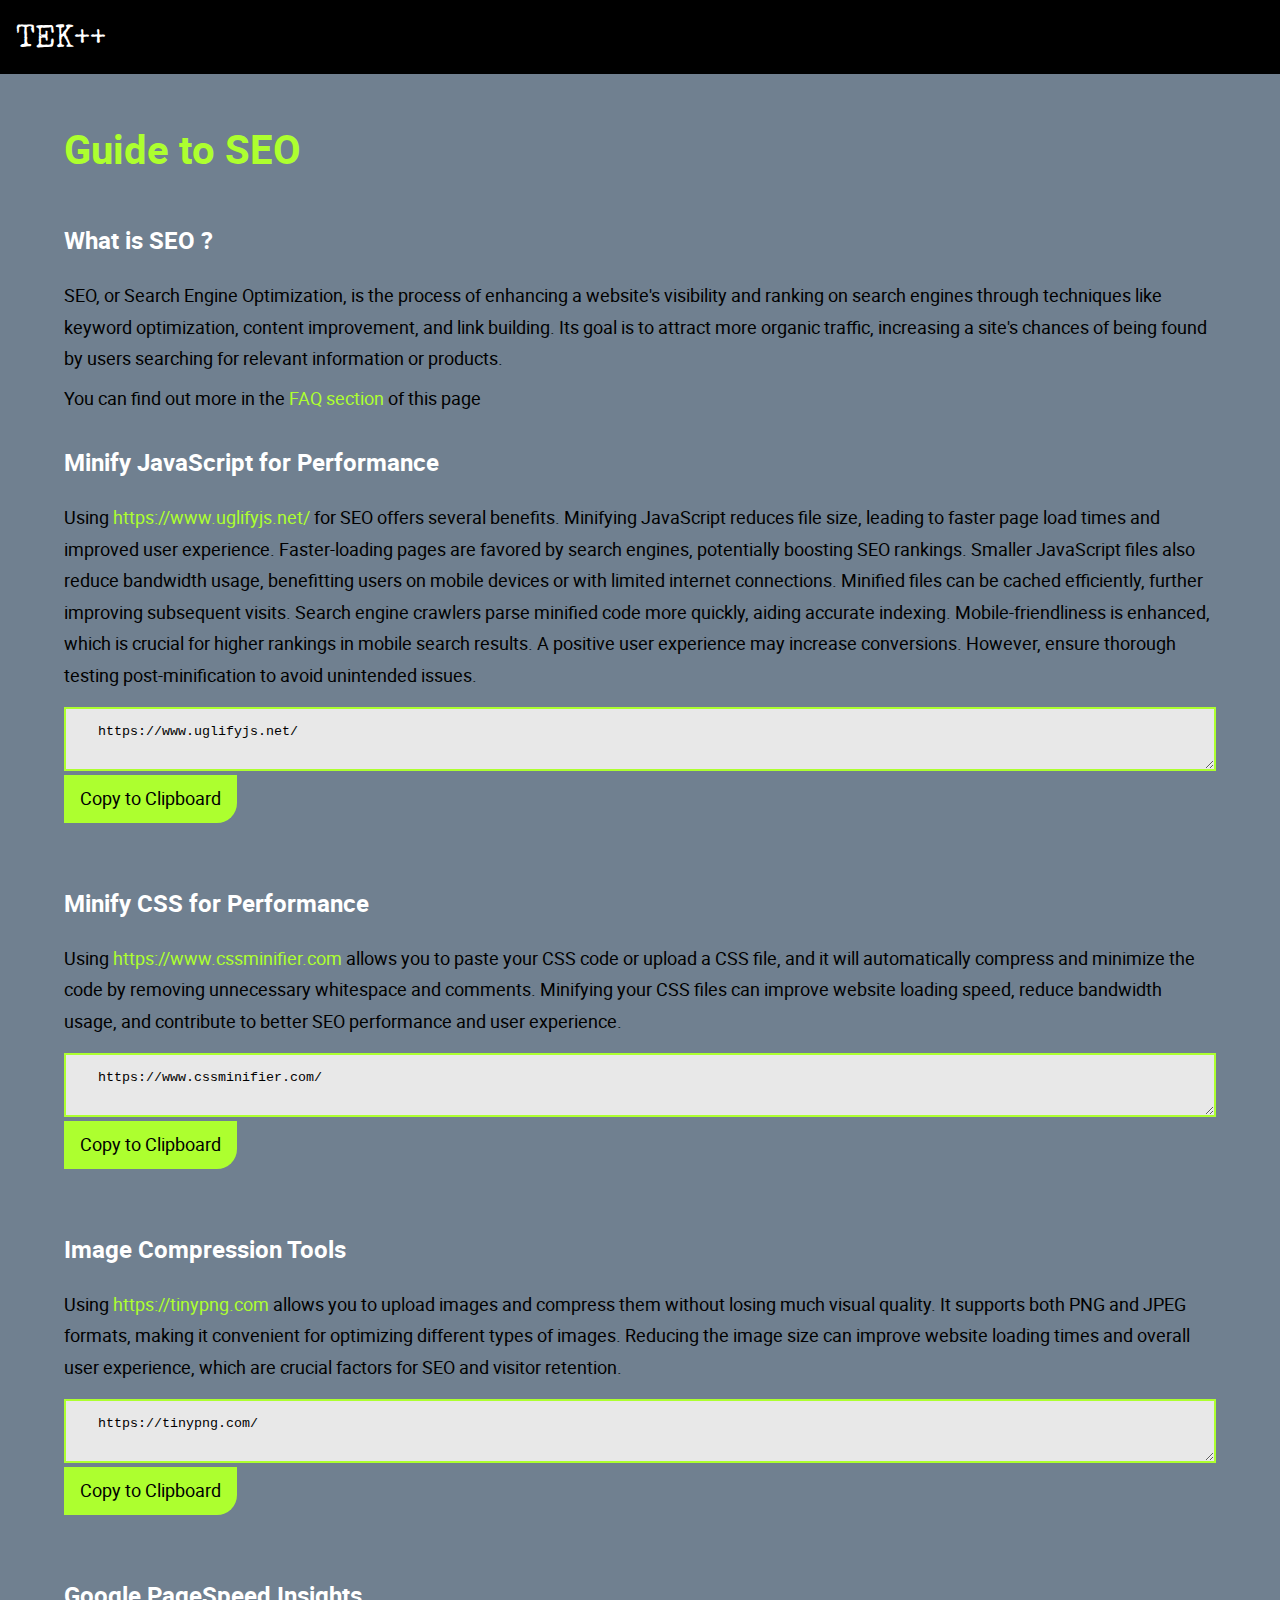
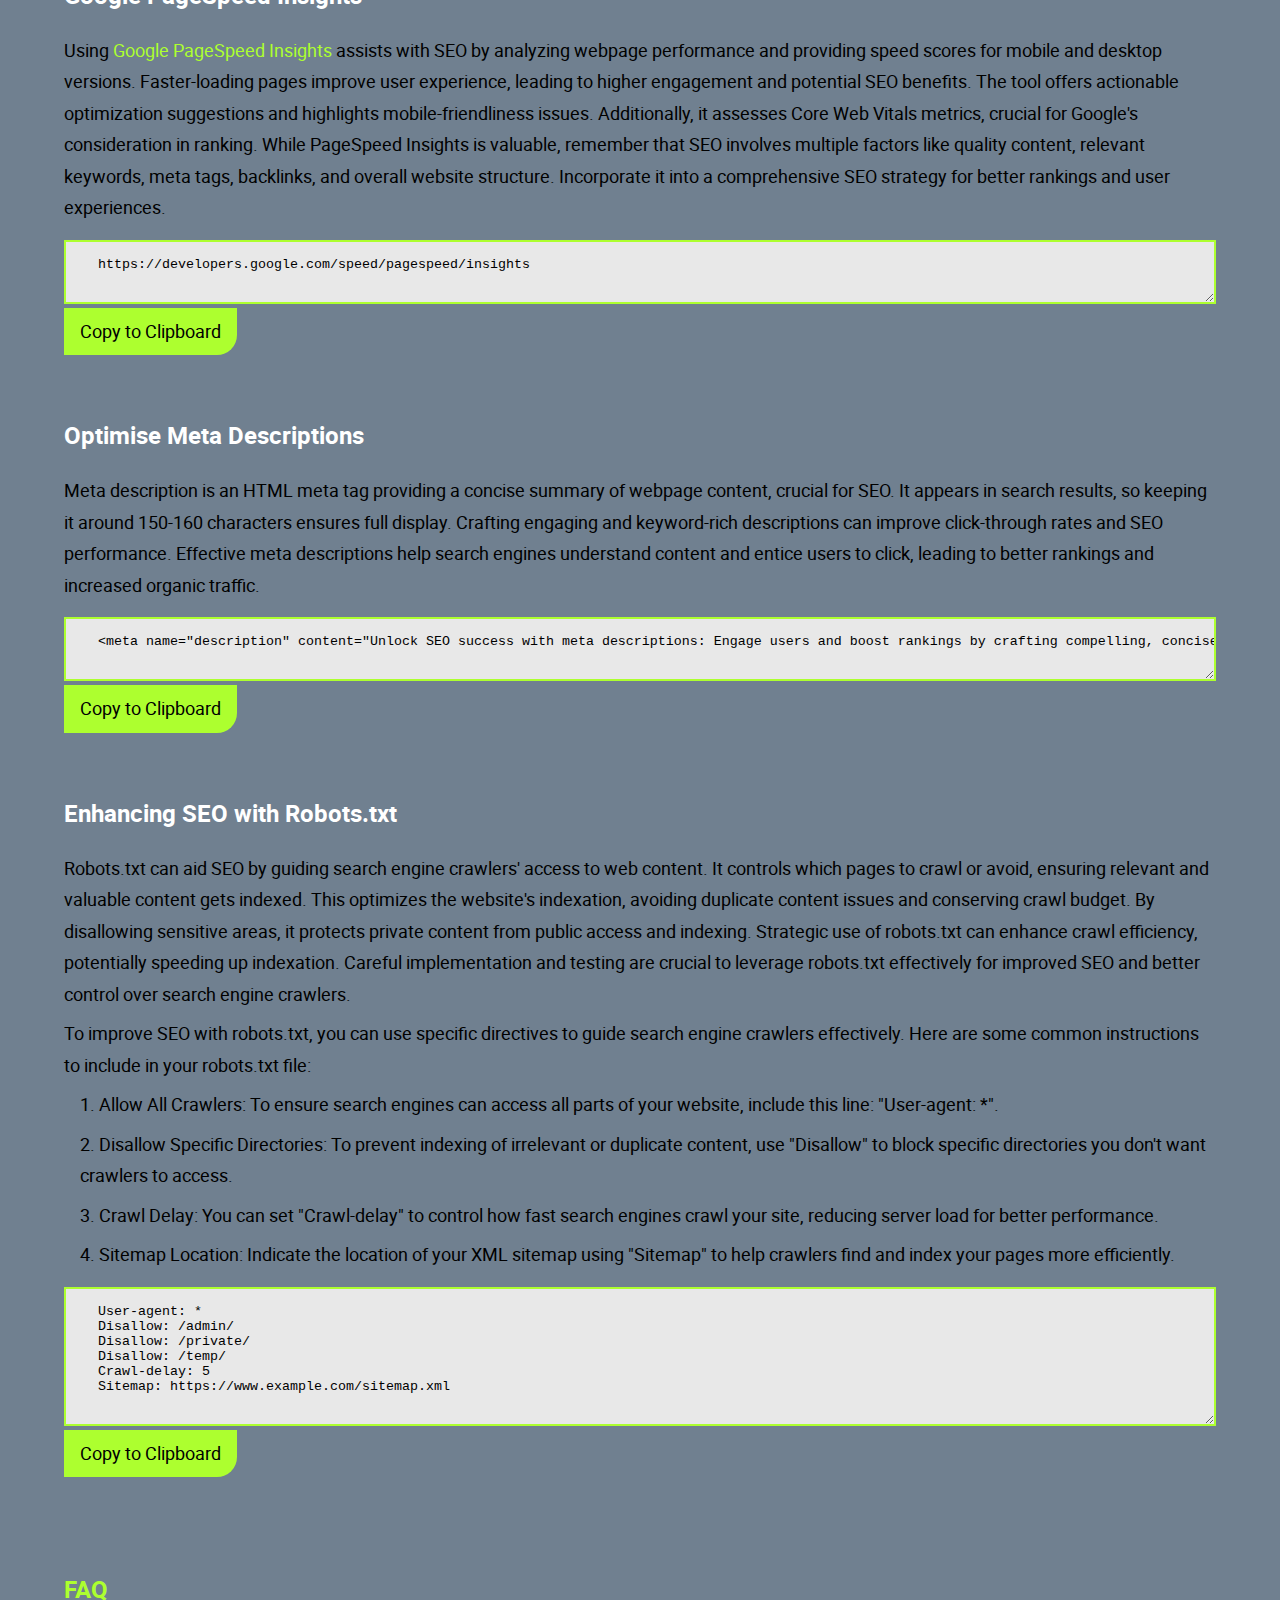
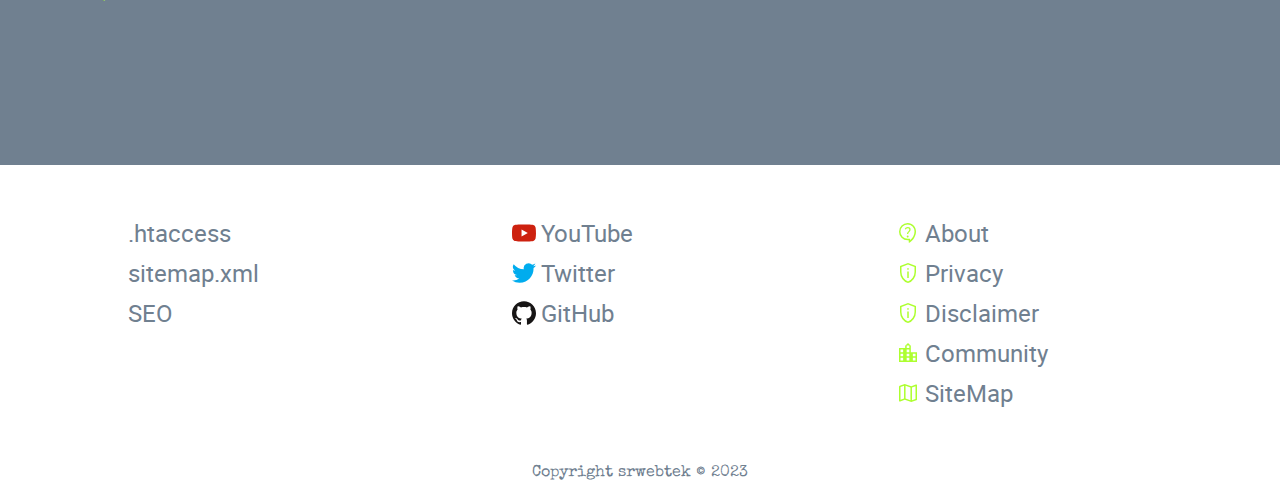
<file: pages/seo.html>
<!DOCTYPE html>
<html lang="en">
  <head>
    <meta charset="UTF-8" />
    <meta name="viewport" content="width=device-width, initial-scale=1.0" />
    <title>TEK++ | SEO Guide</title>
    <link rel="stylesheet" href="../styles/main.css" />
    <link rel="stylesheet" href="../styles/pages.css" />
    <link rel="stylesheet" href="../styles/footer.css" />
    <script defer src="../js/copyToClipboard.js"></script>
    <script defer src="../js/footer.js"></script>
  </head>
  <body>
    <div class="commonNavbar">
      <a href="../index.html">TEK++</a>
    </div>
    <main class="page">
      <section>
        <h1>Guide to SEO</h1>
        <h3>What is SEO ?</h3>
        <p>
          SEO, or Search Engine Optimization, is the process of enhancing a
          website's visibility and ranking on search engines through techniques
          like keyword optimization, content improvement, and link building. Its
          goal is to attract more organic traffic, increasing a site's chances
          of being found by users searching for relevant information or
          products.
        </p>
        <p>
          You can find out more in the <a href="#seoFAQ">FAQ section</a> of this
          page
        </p>
      </section>

      <!-- ------------------------- -->
      <!-- TEXTBOX one -->
      <!-- ------------------------- -->
      <article>
        <h3 id="MinifyJS">Minify JavaScript for Performance</h3>
        <p>
          Using
          <a href="https://www.uglifyjs.net">https://www.uglifyjs.net/</a> for
          SEO offers several benefits. Minifying JavaScript reduces file size,
          leading to faster page load times and improved user experience.
          Faster-loading pages are favored by search engines, potentially
          boosting SEO rankings. Smaller JavaScript files also reduce bandwidth
          usage, benefitting users on mobile devices or with limited internet
          connections. Minified files can be cached efficiently, further
          improving subsequent visits. Search engine crawlers parse minified
          code more quickly, aiding accurate indexing. Mobile-friendliness is
          enhanced, which is crucial for higher rankings in mobile search
          results. A positive user experience may increase conversions. However,
          ensure thorough testing post-minification to avoid unintended issues.
        </p>
        <textarea id="contentBox1" rows="4" wrap="off">

    https://www.uglifyjs.net/
  
      </textarea
        >
        <div class="copyBar">
          <p onclick="copyMe(contentBox1)">Copy to Clipboard</p>
        </div>
      </article>

      <!-- ------------------------- -->
      <!-- TEXTBOX two -->
      <!-- ------------------------- -->
      <article>
        <h3 id="minifyCSS">Minify CSS for Performance</h3>
        <p>
          Using
          <a href="https://www.cssminifier.com/">https://www.cssminifier.com</a>
          allows you to paste your CSS code or upload a CSS file, and it will
          automatically compress and minimize the code by removing unnecessary
          whitespace and comments. Minifying your CSS files can improve website
          loading speed, reduce bandwidth usage, and contribute to better SEO
          performance and user experience.
        </p>

        <textarea id="contentBox2" rows="4" wrap="off">

    https://www.cssminifier.com/
        </textarea>

        <div class="copyBar">
          <p onclick="copyMe(contentBox2)">Copy to Clipboard</p>
        </div>
      </article>

      <!-- ------------------------- -->
      <!-- TEXTBOX three -->
      <!-- ------------------------- -->
      <article>
        <h3 id="imageCompression">Image Compression Tools</h3>
        <p>
          Using <a href="https://tinypng.com/">https://tinypng.com</a> allows
          you to upload images and compress them without losing much visual
          quality. It supports both PNG and JPEG formats, making it convenient
          for optimizing different types of images. Reducing the image size can
          improve website loading times and overall user experience, which are
          crucial factors for SEO and visitor retention.
        </p>

        <textarea id="contentBox3" rows="4" wrap="off">

    https://tinypng.com/
  
  </textarea
        >
        <div class="copyBar">
          <p onclick="copyMe(contentBox3)">Copy to Clipboard</p>
        </div>
      </article>

      <!-- ------------------------- -->
      <!-- TEXTBOX four -->
      <!-- ------------------------- -->
      <article>
        <h3 id="googlePageSpeed">Google PageSpeed Insights</h3>
        <p>
          Using
          <a href="https://developers.google.com/speed/pagespeed/insights"
            >Google PageSpeed Insights</a
          >
          assists with SEO by analyzing webpage performance and providing speed
          scores for mobile and desktop versions. Faster-loading pages improve
          user experience, leading to higher engagement and potential SEO
          benefits. The tool offers actionable optimization suggestions and
          highlights mobile-friendliness issues. Additionally, it assesses Core
          Web Vitals metrics, crucial for Google's consideration in ranking.
          While PageSpeed Insights is valuable, remember that SEO involves
          multiple factors like quality content, relevant keywords, meta tags,
          backlinks, and overall website structure. Incorporate it into a
          comprehensive SEO strategy for better rankings and user experiences.
        </p>

        <textarea id="contentBox4" rows="4" wrap="off">

    https://developers.google.com/speed/pagespeed/insights
        </textarea>

        <div class="copyBar">
          <p onclick="copyMe(contentBox4)">Copy to Clipboard</p>
        </div>
      </article>

      <!-- ------------------------- -->
      <!-- TEXTBOX five -->
      <!-- ------------------------- -->
      <article>
        <h3 id="optimiseMetaData">Optimise Meta Descriptions</h3>
        <p>
          Meta description is an HTML meta tag providing a concise summary of
          webpage content, crucial for SEO. It appears in search results, so
          keeping it around 150-160 characters ensures full display. Crafting
          engaging and keyword-rich descriptions can improve click-through rates
          and SEO performance. Effective meta descriptions help search engines
          understand content and entice users to click, leading to better
          rankings and increased organic traffic.
        </p>

        <textarea id="contentBox5" rows="4" wrap="off">

    <meta name="description" content="Unlock SEO success with meta descriptions: Engage users and boost rankings by crafting compelling, concise summaries. Maximize traffic!">
  
  </textarea
        >
        <div class="copyBar">
          <p onclick="copyMe(contentBox5)">Copy to Clipboard</p>
        </div>
      </article>

      <!-- ------------------------- -->
      <!-- TEXTBOX six -->
      <!-- ------------------------- -->
      <article>
        <h3 id="seoRobotsTXT">Enhancing SEO with Robots.txt</h3>
        <p>
          Robots.txt can aid SEO by guiding search engine crawlers' access to
          web content. It controls which pages to crawl or avoid, ensuring
          relevant and valuable content gets indexed. This optimizes the
          website's indexation, avoiding duplicate content issues and conserving
          crawl budget. By disallowing sensitive areas, it protects private
          content from public access and indexing. Strategic use of robots.txt
          can enhance crawl efficiency, potentially speeding up indexation.
          Careful implementation and testing are crucial to leverage robots.txt
          effectively for improved SEO and better control over search engine
          crawlers.
        </p>
        <p>
          To improve SEO with robots.txt, you can use specific directives to
          guide search engine crawlers effectively. Here are some common
          instructions to include in your robots.txt file:
        </p>
        
        <ol>
          <li><p>1. Allow All Crawlers: To ensure search engines can access all parts of your website, include this line: "User-agent: *".</p></li>
          <li><p>2. Disallow Specific Directories: To prevent indexing of irrelevant or duplicate content, use "Disallow" to block specific directories you don't want crawlers to access.</p></li>
          <li><p>3. Crawl Delay: You can set "Crawl-delay" to control how fast search engines crawl your site, reducing server load for better performance.</p></li>
          <li><p>4. Sitemap Location: Indicate the location of your XML sitemap using "Sitemap" to help crawlers find and index your pages more efficiently.</p></li>
        </ol>
        

        <textarea id="contentBox6" rows="9" wrap="off">

    User-agent: *
    Disallow: /admin/
    Disallow: /private/
    Disallow: /temp/
    Crawl-delay: 5
    Sitemap: https://www.example.com/sitemap.xml
            
  
  </textarea
        >
        <div class="copyBar">
          <p onclick="copyMe(contentBox6)">Copy to Clipboard</p>
        </div>
      </article>





      <section id="seoFAQ">
        <h2>FAQ</h2>

        <!-- <h3 onclick="toggleView('section1')">
          <img
            src="../assets/SVG/expandMore.svg"
            alt="Carrot expand / collapse" />What is .htaccess File Used for ?
        </h3>
        <article id="section1" style="display: none">
          <p>
            The .htaccess file is a powerful configuration file used on web
            servers running Apache HTTP Server software. Its primary purpose is
            to provide per-directory or per-file-based configuration, allowing
            website administrators to override default server settings without
            modifying the main server configuration file (httpd.conf). This
            flexibility makes it useful, especially in shared hosting
            environments where users have limited access to server
            configurations.
          </p>
          <div class="flex">
            <div>
              <ol>
                <li>
                  <p>
                    1. URL Rewriting and Redirection: One of the most common
                    uses of .htaccess is to rewrite URLs and set up redirects.
                    This enables website owners to create user-friendly and
                    SEO-friendly URLs or redirect old URLs to new ones. For
                    example, you can convert example.com/product.php?id=123 into
                    example.com/product/123/, making it more readable and search
                    engine-friendly.
                  </p>
                </li>
                <li>
                  <p>
                    2. Access Control: .htaccess allows administrators to
                    control access to specific directories or files based on
                    various criteria, such as IP addresses, user authentication,
                    or specific HTTP headers. This feature is valuable for
                    restricting access to sensitive areas of a website or
                    protecting files from unauthorized access.
                  </p>
                </li>
                <li>
                  <p>
                    3. Custom Error Pages: Website owners can define custom
                    error pages using .htaccess. When a visitor encounters an
                    error, such as a 404 Page Not Found, the server displays a
                    custom-designed error page instead of the default one. This
                    helps maintain a consistent branding and user experience
                    across the site.
                  </p>
                </li>
                <li>
                  <p>
                    4. MIME Type and File Handling: .htaccess can be used to
                    specify how the server handles different file types. This
                    includes setting appropriate MIME types for files, which
                    informs the browser how to handle specific file formats.
                    Proper MIME types are essential for ensuring correct
                    rendering of files, such as images, videos, or downloadable
                    content.
                  </p>
                </li>
                <li>
                  <p>
                    5. Caching and Compression: Using .htaccess, administrators
                    can control caching settings and enable compression for
                    files served by the server. Caching reduces server load and
                    improves website performance, while compression reduces the
                    size of files transmitted over the network, leading to
                    faster loading times for visitors.
                  </p>
                </li>
                <li>
                  <p>
                    6. Security Enhancements: Various security-related
                    configurations can be implemented through .htaccess, such as
                    preventing directory browsing, blocking specific IP
                    addresses or user agents known for malicious activities, and
                    enabling SSL/TLS for secure connections.
                  </p>
                </li>
              </ol>
            </div>
            <img src="../assets/Images/sitemap.png" alt="sitemap" />
          </div>
        </article> -->
        
      </section>
    </main>
    <footer id="footerDynamic"></footer>
  </body>

  <script>
    function toggleView(data) {
      const toggle = document.getElementById(data);
      if (toggle.style.display == "none") {
        toggle.style.display = "block";
      } else {
        toggle.style.display = "none";
      }
    }
  </script>
</html>
</file>
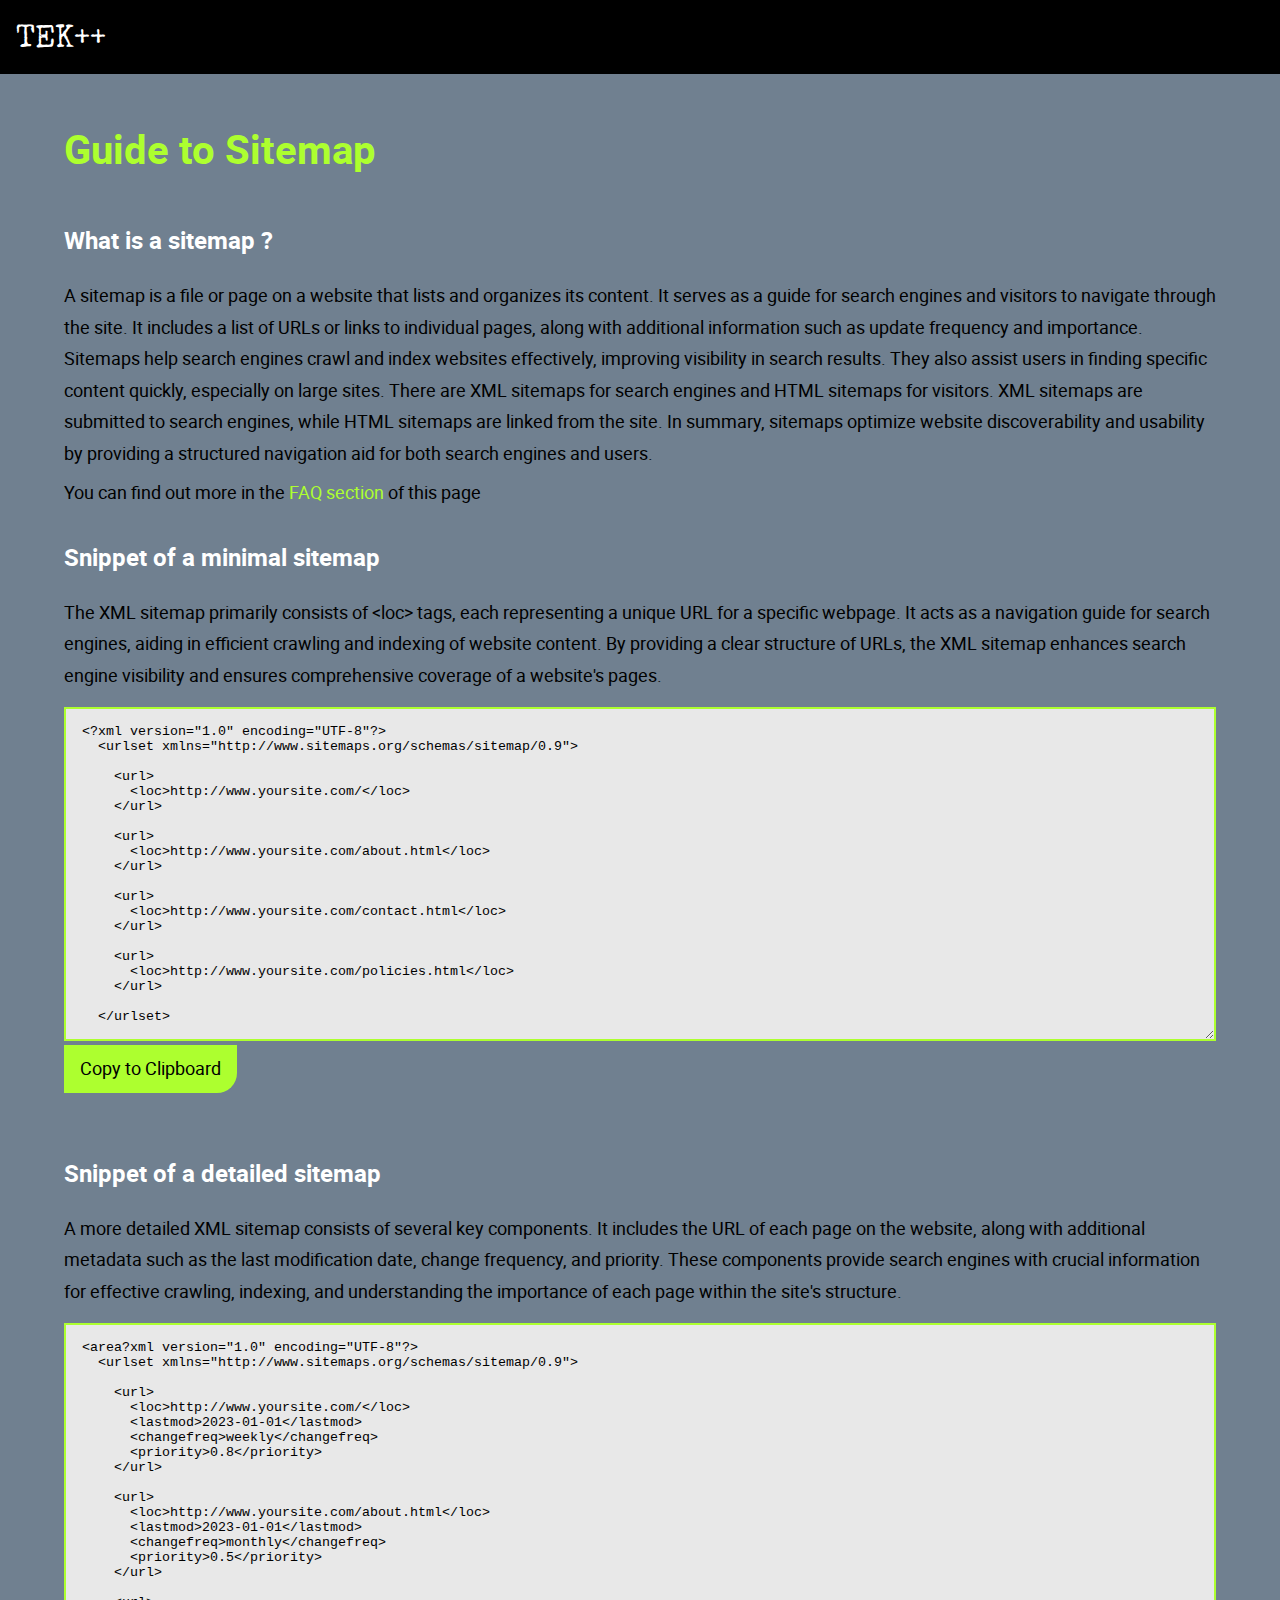
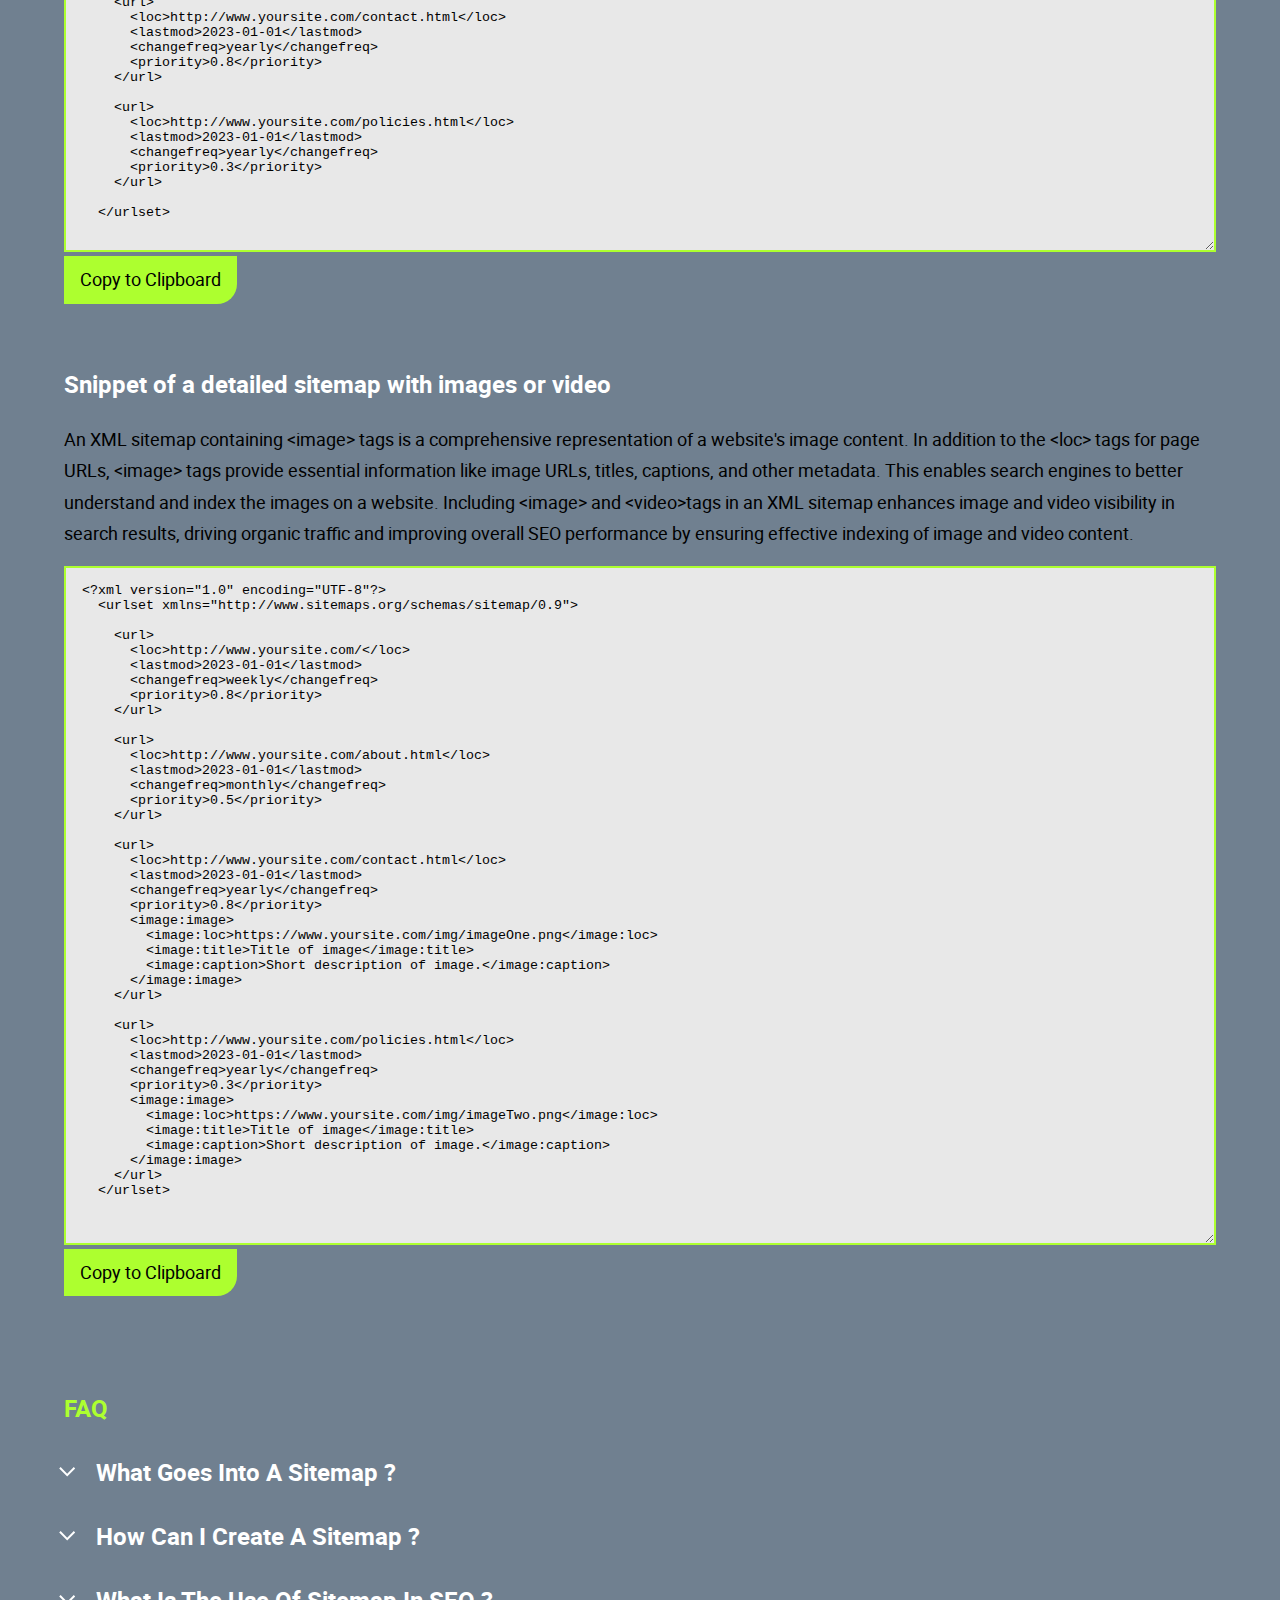
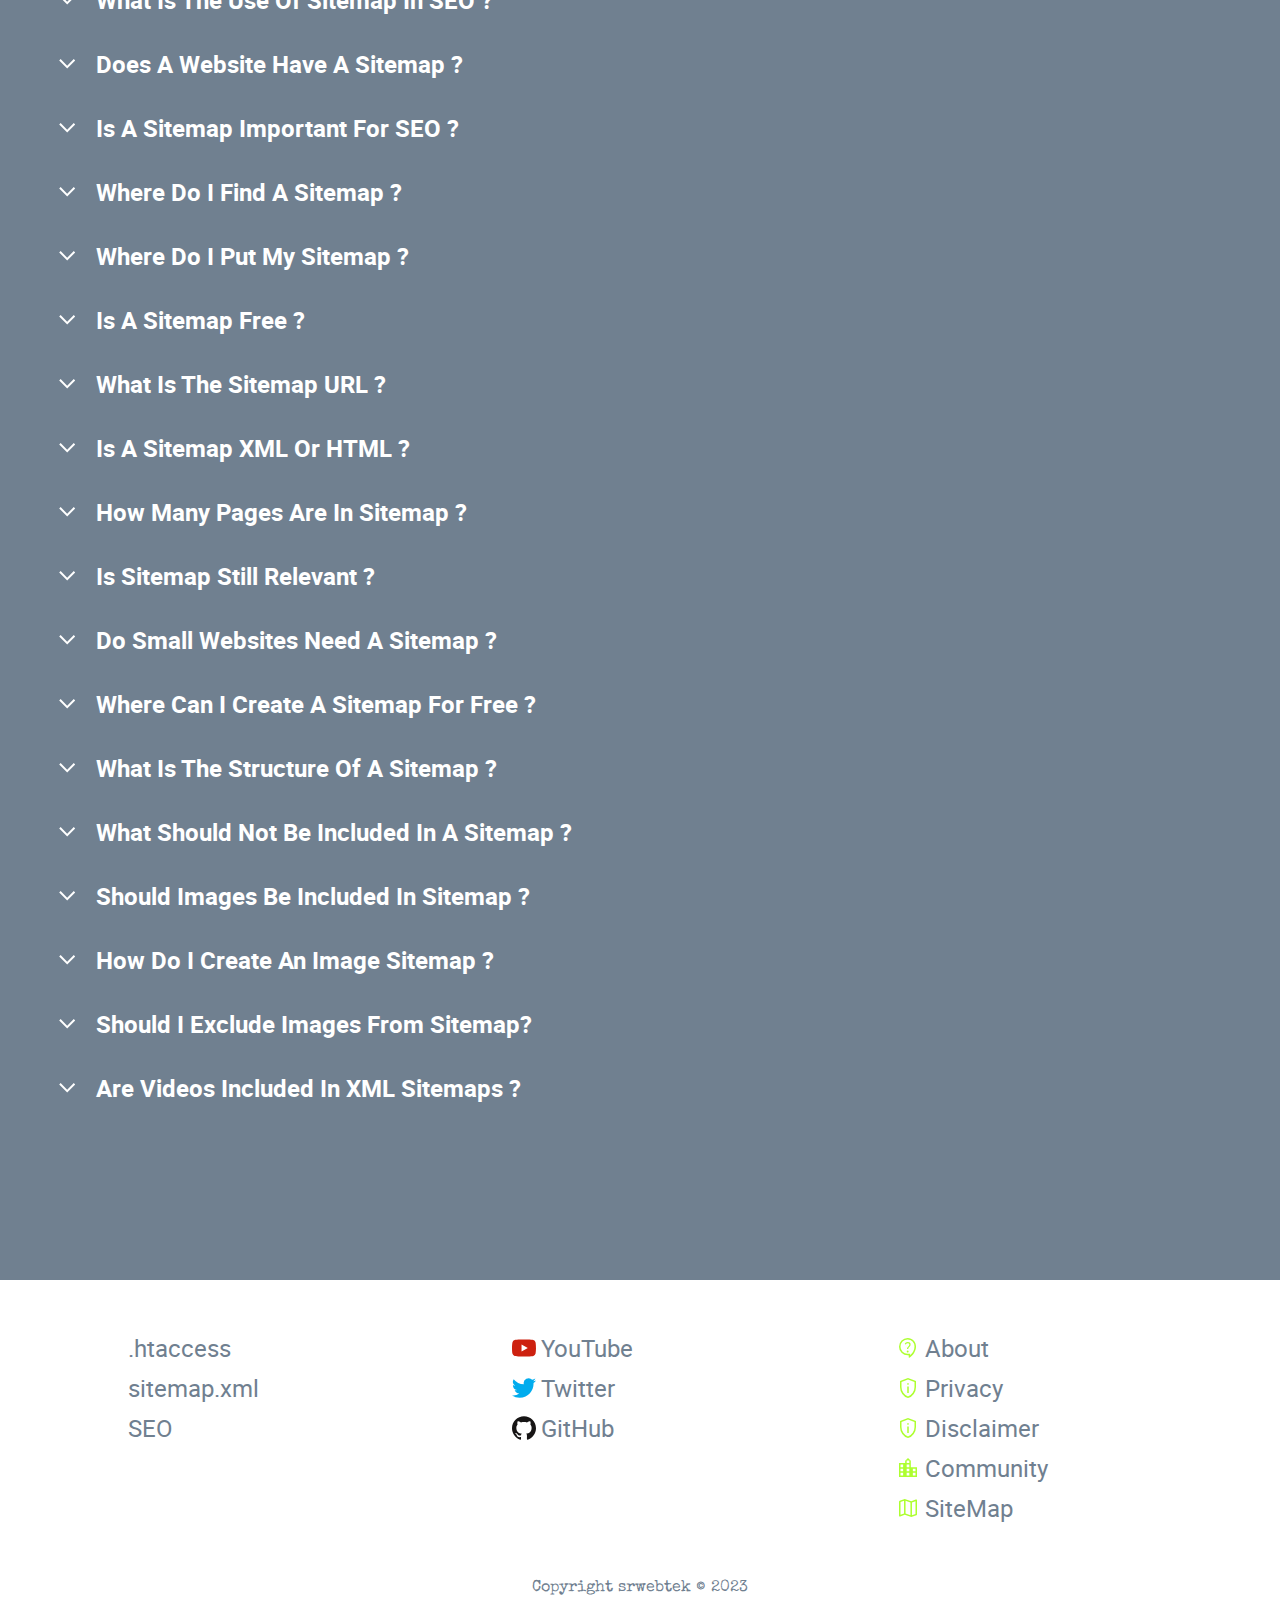
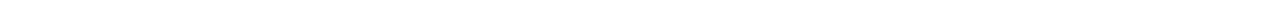
<file: pages/sitemap.html>
<!DOCTYPE html>
<html lang="en">
  <head>
    <meta charset="UTF-8" />
    <meta name="viewport" content="width=device-width, initial-scale=1.0" />
    <title>TEK++ | Sitemap Guide</title>
    <link rel="stylesheet" href="../styles/main.css" />
    <link rel="stylesheet" href="../styles/pages.css" />
    <link rel="stylesheet" href="../styles/footer.css" />
    <script defer src="../js/copyToClipboard.js"></script>
    <script defer src="../js/footer.js"></script>
  </head>
  <body>
    <div class="commonNavbar">
      <a href="../index.html">TEK++</a>
    </div>
    <main class="page">
      <section>
        <h1>Guide to Sitemap</h1>
        <h3>What is a sitemap ?</h3>
        <p>
          A sitemap is a file or page on a website that lists and organizes its
          content. It serves as a guide for search engines and visitors to
          navigate through the site. It includes a list of URLs or links to
          individual pages, along with additional information such as update
          frequency and importance. Sitemaps help search engines crawl and index
          websites effectively, improving visibility in search results. They
          also assist users in finding specific content quickly, especially on
          large sites. There are XML sitemaps for search engines and HTML
          sitemaps for visitors. XML sitemaps are submitted to search engines,
          while HTML sitemaps are linked from the site. In summary, sitemaps
          optimize website discoverability and usability by providing a
          structured navigation aid for both search engines and users.
        </p>
        <p>
          You can find out more in the <a href="#sitemapFAQ">FAQ section</a> of
          this page
        </p>
      </section>

      <!-- ------------------------- -->
      <!-- TEXTBOX one -->
      <!-- ------------------------- -->
      <article>
        <h3 id="sitemap_minimal">Snippet of a minimal sitemap</h3>
        <p>
          The XML sitemap primarily consists of &lt;loc&gt; tags, each
          representing a unique URL for a specific webpage. It acts as a
          navigation guide for search engines, aiding in efficient crawling and
          indexing of website content. By providing a clear structure of URLs,
          the XML sitemap enhances search engine visibility and ensures
          comprehensive coverage of a website's pages.
        </p>
        <textarea id="contentBox1" rows="22">
          
  <?xml version="1.0" encoding="UTF-8"?>
    <urlset xmlns="http://www.sitemaps.org/schemas/sitemap/0.9"> 

      <url>
        <loc>http://www.yoursite.com/</loc>
      </url>

      <url>
        <loc>http://www.yoursite.com/about.html</loc>
      </url>

      <url>
        <loc>http://www.yoursite.com/contact.html</loc>
      </url>

      <url>
        <loc>http://www.yoursite.com/policies.html</loc>
      </url>

    </urlset>
      </textarea
        >
        <div class="copyBar">
          <p onclick="copyMe(contentBox1)">Copy to Clipboard</p>
        </div>
      </article>

      <!-- ------------------------- -->
      <!-- TEXTBOX two -->
      <!-- ------------------------- -->
      <article>
        <h3 id="sitemap_detailed">Snippet of a detailed sitemap</h3>
        <p>
          A more detailed XML sitemap consists of several key components. It
          includes the URL of each page on the website, along with additional
          metadata such as the last modification date, change frequency, and
          priority. These components provide search engines with crucial
          information for effective crawling, indexing, and understanding the
          importance of each page within the site's structure.
        </p>
        <textarea id="contentBox2" rows="35">
      
  <area?xml version="1.0" encoding="UTF-8"?>
    <urlset xmlns="http://www.sitemaps.org/schemas/sitemap/0.9"> 

      <url>
        <loc>http://www.yoursite.com/</loc>
        <lastmod>2023-01-01</lastmod>
        <changefreq>weekly</changefreq>
        <priority>0.8</priority>
      </url>

      <url>
        <loc>http://www.yoursite.com/about.html</loc>
        <lastmod>2023-01-01</lastmod>
        <changefreq>monthly</changefreq>
        <priority>0.5</priority>
      </url>

      <url>
        <loc>http://www.yoursite.com/contact.html</loc>
        <lastmod>2023-01-01</lastmod>
        <changefreq>yearly</changefreq>
        <priority>0.8</priority>
      </url>

      <url>
        <loc>http://www.yoursite.com/policies.html</loc>
        <lastmod>2023-01-01</lastmod>
        <changefreq>yearly</changefreq>
        <priority>0.3</priority>
      </url>

    </urlset>
  </textarea
        >
        <div class="copyBar">
          <p onclick="copyMe(contentBox2)">Copy to Clipboard</p>
        </div>
      </article>

      <!-- ------------------------- -->
      <!-- TEXTBOX three -->
      <!-- ------------------------- -->
      <article>
        <h3 id="sitemap_detailed_with_images_and_video">
          Snippet of a detailed sitemap with images or video
        </h3>
        <p>
          An XML sitemap containing &lt;image&gt; tags is a comprehensive
          representation of a website's image content. In addition to the
          &lt;loc&gt; tags for page URLs, &lt;image&gt; tags provide essential
          information like image URLs, titles, captions, and other metadata.
          This enables search engines to better understand and index the images
          on a website. Including &lt;image&gt; and &lt;video&gt;tags in an XML
          sitemap enhances image and video visibility in search results, driving
          organic traffic and improving overall SEO performance by ensuring
          effective indexing of image and video content.
        </p>
        <textarea id="contentBox3" rows="45">
      
  <?xml version="1.0" encoding="UTF-8"?>
    <urlset xmlns="http://www.sitemaps.org/schemas/sitemap/0.9"> 

      <url>
        <loc>http://www.yoursite.com/</loc>
        <lastmod>2023-01-01</lastmod>
        <changefreq>weekly</changefreq>
        <priority>0.8</priority>
      </url>

      <url>
        <loc>http://www.yoursite.com/about.html</loc>
        <lastmod>2023-01-01</lastmod>
        <changefreq>monthly</changefreq>
        <priority>0.5</priority>
      </url>

      <url>
        <loc>http://www.yoursite.com/contact.html</loc>
        <lastmod>2023-01-01</lastmod>
        <changefreq>yearly</changefreq>
        <priority>0.8</priority>
        <image:image>
          <image:loc>https://www.yoursite.com/img/imageOne.png</image:loc>
          <image:title>Title of image</image:title>
          <image:caption>Short description of image.</image:caption>
        </image:image>
      </url>

      <url>
        <loc>http://www.yoursite.com/policies.html</loc>
        <lastmod>2023-01-01</lastmod>
        <changefreq>yearly</changefreq>
        <priority>0.3</priority>
        <image:image>
          <image:loc>https://www.yoursite.com/img/imageTwo.png</image:loc>
          <image:title>Title of image</image:title>
          <image:caption>Short description of image.</image:caption>
        </image:image>
      </url>
    </urlset>
      </textarea
        >
        <div class="copyBar">
          <p onclick="copyMe(contentBox3)">Copy to Clipboard</p>
        </div>
      </article>
      <section id="sitemapFAQ" class="sitemapFAQ">
        <h2>FAQ</h2>
        <h3 onclick="toggleView('section1')">
          <img
            src="../assets/SVG/expandMore.svg"
            alt="Carrot expand / collapse" />What Goes Into a Sitemap ?
        </h3>
        <article id="section1" style="display: none">
          <p>
            A sitemap contains crucial information about the pages or content
            within a website. It typically includes the following elements:
          </p>
          <div class="flex">
            <div>
              <ol>
                <li>
                  <p>
                    1. URLs: The sitemap lists the URLs or links to individual
                    pages within the website, allowing search engines to crawl
                    and index them.
                  </p>
                </li>
                <li>
                  <p>
                    2. Metadata: Additional metadata accompanies each URL, such
                    as the last modification date, priority compared to other
                    pages, and update frequency.
                  </p>
                </li>
                <li>
                  <p>
                    3. Hierarchical Structure: Sitemaps often reflect the
                    website's hierarchical structure, organizing pages into
                    categories or directories. This aids search engines in
                    understanding the site's overall architecture.
                  </p>
                </li>
                <li>
                  <p>
                    4. Images and Media: If a website includes images or media
                    files, their corresponding URLs can be included in the
                    sitemap. This enables search engines to discover and index
                    multimedia content.
                  </p>
                </li>
                <li>
                  <p>
                    5. Alternate Language Versions: In the case of multilingual
                    websites, a sitemap can contain alternate language versions
                    of pages, indicating the availability of different language
                    options for visitors.
                  </p>
                </li>
                <li>
                  <p>
                    6. Video or News Content: Specialized sitemap formats may be
                    used for websites with video or news content, providing
                    specific details such as video descriptions, publication
                    dates, duration, or news article metadata.
                  </p>
                </li>
              </ol>
            </div>
            <img src="../assets/Images/sitemap.png" alt="sitemap" />
          </div>
          <p>
            XML sitemaps follow a specific format defined by search engine
            guidelines and are primarily intended for search engines. HTML
            sitemaps, on the other hand, are designed for human visitors and
            offer a simplified version of the site's navigation structure. By
            incorporating these elements, a sitemap offers a comprehensive
            overview of a website's structure, content, and metadata. It assists
            both search engines and users in navigating and comprehending the
            organization of the site.
          </p>
        </article>
        <h3 onclick="toggleView('section2')">
          <img
            src="../assets/SVG/expandMore.svg"
            alt="Carrot expand / collapse" />How can I Create a Sitemap ?
        </h3>
        <article id="section2" style="display: none">
          <p>To create a sitemap, follow these steps:</p>
          <ol>
            <li><p>1. Identify your website's pages.</p></li>
            <li><p>2. Determine the hierarchy of pages.</p></li>
            <li><p>3. Choose a sitemap format (XML or HTML).</p></li>
            <li>
              <p>
                4. Use a sitemap generator tool to automatically create the
                sitemap.
              </p>
            </li>
            <li><p>5. Customize the sitemap with optional metadata.</p></li>
            <li><p>6. Validate the sitemap for errors.</p></li>
            <li><p>7. Save the sitemap with the appropriate file name.</p></li>
            <li>
              <p>
                8. Submit the XML sitemap to search engines through webmaster
                tools. Remember to update the sitemap when making changes to
                your website.
              </p>
            </li>
          </ol>
          <p>
            <a href="#sitemap_minimal"
              >Check out more: Snippet of a basic sitemap</a
            >
          </p>
        </article>
        <h3 onclick="toggleView('section3')">
          <img
            src="../assets/SVG/expandMore.svg"
            alt="Carrot expand / collapse" />
          What is the use of sitemap in SEO ?
        </h3>
        <article id="section3" style="display: none">
          <p>
            Sitemaps play a crucial role in search engine optimization (SEO) by
            enhancing the discoverability and indexing of a website's content.
            Here are the key uses of sitemaps in SEO:
          </p>
          <ol>
            <li>
              <p>
                1. Improved Crawlability: Sitemaps provide a clear and
                structured map of a website's content, helping search engine
                bots navigate and crawl the site more effectively. This ensures
                that all relevant pages are discovered and indexed.
              </p>
            </li>
            <li>
              <p>
                2. Indexing of New or Updated Content: When new pages are added
                or existing pages are updated, submitting an updated sitemap to
                search engines alerts them to the changes. This prompts quicker
                indexing of the fresh or modified content, improving its
                visibility in search results.
              </p>
            </li>
            <li>
              <p>
                3. Priority and Frequency Information: Sitemaps can include
                metadata such as page priorities and update frequencies. This
                information helps search engines understand which pages are more
                important or frequently updated, influencing their crawl and
                indexing decisions.
              </p>
            </li>
            <li>
              <p>
                4. Multimedia Content Indexing: If a website contains images,
                videos, or other media files, including their URLs in the
                sitemap allows search engines to discover and index them. This
                enhances visibility in image and video search results.
              </p>
            </li>
            <li>
              <p>
                5. URL Canonicalization: Sitemaps can aid in resolving URL
                canonicalization issues. By providing the preferred version of
                URLs (e.g., with or without "www"), sitemaps help search engines
                index the desired version and avoid potential duplicate content
                problems.
              </p>
            </li>
            <li>
              <p>
                6. Enhancing Website Structure: By organizing pages into a
                hierarchical structure within the sitemap, it becomes easier for
                search engines to comprehend the website's architecture. This
                leads to better understanding and indexing of the site's
                content.
              </p>
            </li>
          </ol>
          <p>
            In summary, sitemaps assist in optimizing a website's crawlability,
            indexing efficiency, and overall SEO performance. They ensure that
            search engines discover and index relevant pages, improving the
            website's visibility in search results and enhancing the user's
            experience.
          </p>
        </article>
        <h3 onclick="toggleView('section4')">
          <img
            src="../assets/SVG/expandMore.svg"
            alt="Carrot expand / collapse" />Does a website have a sitemap ?
        </h3>
        <article id="section4" style="display: none">
          <p>
            Yes, websites can greatly benefit from having a sitemap. Sitemaps
            improve the discoverability and indexing of a website's content by
            providing a clear structure and navigation aid for search engines.
            They ensure that all relevant pages are crawled and indexed
            efficiently, enhancing the website's visibility in search engine
            results. Additionally, sitemaps can assist users in finding specific
            pages or content quickly, especially on larger or complex websites.
            While having a sitemap is not mandatory, it is highly recommended
            for optimizing search engine visibility and improving the overall
            user experience.
          </p>
        </article>
        <h3 onclick="toggleView('section5')">
          <img
            src="../assets/SVG/expandMore.svg"
            alt="Carrot expand / collapse" />Is a sitemap important for SEO ?
        </h3>
        <article id="section5" style="display: none">
          <div class="flex">
            <p>
              Yes, a sitemap is important for SEO. It improves the
              discoverability and indexing of a website's content by search
              engines. Sitemaps provide a clear structure of a website, helping
              search engine crawlers navigate and understand the organization of
              pages. This ensures that all relevant pages are indexed and
              increases the likelihood of them appearing in search engine
              results. Additionally, sitemaps can include metadata like page
              priorities and update frequencies, which influence crawl and
              indexing decisions. By submitting an updated sitemap, search
              engines are promptly informed of new or modified content,
              improving its visibility in search results. Overall, sitemaps play
              a crucial role in optimizing a website's visibility, crawlability,
              and indexing efficiency, making them an important component of SEO
              strategy.
            </p>
            <img
              src="../assets/Images/SEO.png"
              alt="google search page showing results for SEO search" />
          </div>
        </article>
        <h3 onclick="toggleView('section6')">
          <img
            src="../assets/SVG/expandMore.svg"
            alt="Carrot expand / collapse" />Where do I find a sitemap ?
        </h3>
        <article id="section6" style="display: none">
          <p>
            To find a website's sitemap, you can check a few different
            locations. First, look for a link to the sitemap in the website's
            footer or navigation menu. Some websites explicitly provide a
            sitemap page for visitors. Alternatively, you can try appending
            "/sitemap.xml" to the website's URL, as many websites generate an
            XML sitemap with this naming convention. Additionally, you can use
            search engine queries like "site:example.com filetype:xml" in Google
            to search for XML sitemaps associated with the specific website
            domain.
          </p>
        </article>
        <h3 onclick="toggleView('section7')">
          <img
            src="../assets/SVG/expandMore.svg"
            alt="Carrot expand / collapse" />Where do i put my sitemap ?
        </h3>
        <article id="section7" style="display: none">
          <p>
            Once you have an XML sitemap, you need to place it in a location
            where search engines can easily find and access it. Here are a few
            options:
          </p>
          <ol>
            <li>
              <p>
                1. Website Root: Place the XML sitemap directly in the root
                directory of your website. This means it should have the same
                location as your homepage (e.g., www.example.com/sitemap.xml).
                This is the most common and recommended location.
              </p>
            </li>
            <li>
              <p>
                2. Robots.txt: Add a reference to the XML sitemap in the
                robots.txt file of your website. Include a line like "Sitemap:
                www.example.com/sitemap.xml" to inform search engines of the
                sitemap's location.
              </p>
            </li>
            <li>
              <p>
                3. Submit to Webmaster Tools: If you have access to webmaster
                tools provided by search engines (e.g., Google Search Console,
                Bing Webmaster Tools), use the provided functionality to submit
                and validate your XML sitemap directly. Remember to update the
                sitemap location in the robots.txt file if you change its
                location. Additionally, it's a good practice to inform search
                engines of any updates to your sitemap by resubmitting it
                through webmaster tools.
              </p>
            </li>
          </ol>
        </article>
        <h3 onclick="toggleView('section8')">
          <img
            src="../assets/SVG/expandMore.svg"
            alt="Carrot expand / collapse" />Is a sitemap free ?
        </h3>
        <article id="section8" style="display: none">
          <div class="flex">
            <p>
              Yes, creating and using a sitemap is typically free. You can
              generate a sitemap for your website using various online tools and
              plugins without incurring any direct costs. These tools often
              offer both free and paid versions, but the basic functionality of
              generating a sitemap is usually available for free. Similarly,
              submitting your sitemap to search engines, such as Google or Bing,
              through their webmaster tools is also free. These tools allow
              website owners to provide search engines with their sitemap for
              improved crawlability and indexing. While the creation and
              submission of sitemaps are free, it's important to note that
              optimizing your website's SEO and implementing best practices may
              involve additional costs. This could include investing in SEO
              tools, hiring SEO professionals, or undertaking website
              improvements based on SEO recommendations. However, the
              fundamental use of a sitemap to improve search engine visibility
              and crawlability is typically accessible without any direct
              financial expenses.
            </p>
            <img src="../assets/Images/forFree.jpg" alt="saving money" />
          </div>
        </article>
        <h3 onclick="toggleView('section9')">
          <img
            src="../assets/SVG/expandMore.svg"
            alt="Carrot expand / collapse" />What is the sitemap URL ?
        </h3>
        <article id="section9" style="display: none">
          <p>
            A typical website sitemap URL follows the format
            "www.example.com/sitemap.xml". The "www.example.com" part represents
            the domain name of the website, and "/sitemap.xml" specifies the
            location and file name of the sitemap. However, it's important to
            note that the actual URL may vary depending on the website's
            configuration or if a different naming convention or location is
            used for the sitemap.
          </p>
        </article>
        <h3 onclick="toggleView('section10')">
          <img
            src="../assets/SVG/expandMore.svg"
            alt="Carrot expand / collapse" />Is a Sitemap XML or HTML ?
        </h3>
        <article id="section10" style="display: none">
          <p>
            A sitemap can be either XML or HTML, serving different purposes for
            search engines and website visitors. XML Sitemap: This format is
            specifically designed for search engines to understand and crawl a
            website more effectively. XML sitemaps provide a structured
            representation of a website's pages and their relationships. They
            contain a list of URLs along with additional metadata, such as last
            modification dates and priority levels. XML sitemaps are typically
            submitted to search engines through webmaster tools or similar
            interfaces, aiding in indexing and improving search engine
            visibility. HTML Sitemap: This format is primarily intended for
            human visitors to navigate a website. HTML sitemaps are often
            created as web pages containing a hierarchical or categorized list
            of links to different pages on the site. They offer an overview of
            the website's structure and provide an alternative navigation
            option. HTML sitemaps are typically linked from the website's footer
            or navigation menu, allowing visitors to easily find and access
            specific pages. Both XML and HTML sitemaps serve important roles.
            XML sitemaps enhance search engine crawling and indexing, optimizing
            SEO efforts. HTML sitemaps improve user experience by offering a
            user-friendly navigation aid, especially on larger or complex
            websites. While XML sitemaps are primarily for search engines and
            HTML sitemaps are for human visitors, both formats contribute to the
            overall accessibility and usability of a website.
          </p>
        </article>
        <h3 onclick="toggleView('section11')">
          <img
            src="../assets/SVG/expandMore.svg"
            alt="Carrot expand / collapse" />How many pages are in sitemap ?
        </h3>
        <article id="section11" style="display: none">
          <p>
            There is no fixed limit on the number of pages that can be included
            in a sitemap. It can range from a few pages for smaller websites to
            thousands or even millions of pages for larger, more complex sites.
            The size of the sitemap depends on the size and structure of the
            website. However, it is recommended to keep the sitemap size
            manageable and organized, ensuring that all important and relevant
            pages are included for effective crawling and indexing by search
            engines.
          </p>
        </article>
        <h3 onclick="toggleView('section12')">
          <img
            src="../assets/SVG/expandMore.svg"
            alt="Carrot expand / collapse" />Is sitemap still relevant ?
        </h3>
        <article id="section12" style="display: none">
          <p>
            Yes, sitemaps remain relevant and valuable in the context of website
            optimization. While search engines have become more sophisticated in
            crawling and indexing websites, sitemaps continue to serve essential
            purposes. They provide a clear and organized structure of a
            website's content, aiding search engine bots in discovering and
            indexing pages more effectively. Sitemaps also assist in optimizing
            the visibility of new or updated content in search results.
            Additionally, sitemaps can help identify and resolve crawling issues
            or errors. Moreover, sitemaps can enhance the user experience by
            providing a navigation aid and improving the accessibility of a
            website's content. Overall, sitemaps play a crucial role in SEO,
            ensuring better crawlability, indexing efficiency, and usability of
            websites, making them a relevant and beneficial component of website
            optimization strategies.
          </p>
        </article>
        <h3 onclick="toggleView('section13')">
          <img
            src="../assets/SVG/expandMore.svg"
            alt="Carrot expand / collapse" />
          Do small websites need a sitemap ?
        </h3>
        <article id="section13" style="display: none">
          <div class="flex">
            <p>
              Yes, even small websites can benefit from having a sitemap. While
              smaller websites may have fewer pages compared to larger ones, a
              sitemap still provides advantages in terms of search engine
              optimization and user experience. Having a sitemap helps search
              engines discover and index all the relevant pages on your small
              website, ensuring that your content is included in search engine
              results and increasing the visibility of your website. It also
              acts as a navigational aid for visitors, especially if your small
              website lacks a complex menu or navigation structure. A sitemap
              helps users quickly find the content they're looking for,
              enhancing their overall experience. Even with a limited number of
              pages, organizing your content in a structured manner through a
              sitemap helps search engines understand the hierarchy and
              relationships between different pages. This can positively impact
              your search engine rankings. Moreover, having a sitemap ensures
              that search engines are promptly aware of any new content or
              updates you make to your small website. This leads to faster
              indexing and visibility of your updated content. While the
              benefits may be more pronounced for larger websites with extensive
              content, small websites can still benefit from improved indexing,
              navigation, and organization by implementing a sitemap. It's a
              valuable tool that aids in optimizing your website's visibility
              and user experience.
            </p>
            <img src="../assets/Images/howMany.jpg" alt="question" />
          </div>
        </article>
        <h3 onclick="toggleView('section14')">
          <img
            src="../assets/SVG/expandMore.svg"
            alt="Carrot expand / collapse" />
          Where can I create a sitemap for free ?
        </h3>
        <article id="section14" style="display: none">
          <ol>
            <li>
              <p>
                1. XML-Sitemaps.com: XML-Sitemaps.com is a popular online tool
                that offers a free sitemap generator. It allows you to create
                XML sitemaps for websites with up to 500 pages. The tool crawls
                your website and generates a comprehensive sitemap that can be
                downloaded and used to improve search engine indexing.
              </p>
            </li>

            <li>
              <p>
                2. Screaming Frog SEO Spider: The Screaming Frog SEO Spider is a
                powerful desktop tool that has a free version available. It can
                generate XML sitemaps for small to medium-sized websites with up
                to 500 URLs. The tool provides detailed insights into your
                website's structure and helps you identify any crawlability
                issues.
              </p>
            </li>

            <li>
              <p>
                3. Yoast SEO Plugin: If you are using WordPress, the Yoast SEO
                plugin is an excellent option for sitemap generation. It is a
                widely used SEO plugin that offers XML sitemap functionality for
                free. The plugin automatically creates and updates XML sitemaps
                for your WordPress website, making it easier for search engines
                to crawl and index your content.
              </p>
            </li>
          </ol>
          <p>
            These tools provide convenient and cost-effective solutions for
            generating sitemaps, helping to improve the visibility and SEO
            performance of your website.
          </p>
        </article>
        <h3 onclick="toggleView('section15')">
          <img
            src="../assets/SVG/expandMore.svg"
            alt="Carrot expand / collapse" />
          What is the structure of a sitemap ?
        </h3>
        <article id="section15" style="display: none">
          <p>
            The structure of an XML sitemap follows a specific format defined by
            search engine guidelines. It typically consists of an XML document
            with a root &lt;urlset&gt; element. Within the &lt;urlset&gt;, each
            individual page is represented by a &lt;url&gt; element. Under each
            &lt;url&gt; element, various sub-elements provide information about
            the page, such as the &lt;loc&gt; element for the URL,
            &lt;lastmod&gt; for the last modification date, &lt;changefreq&gt;
            for the change frequency, and &lt;priority&gt; for the relative
            priority of the page. This hierarchical structure allows search
            engines to easily parse and understand the organization of the
            website's content. Multiple &lt;url&gt; elements can be included
            within the &lt;urlset&gt;, representing different pages on the site.
            The XML sitemap follows specific XML syntax rules, including proper
            opening and closing tags, to ensure compatibility and readability.
          </p>
        </article>
        <h3 onclick="toggleView('section16')">
          <img
            src="../assets/SVG/expandMore.svg"
            alt="Carrot expand / collapse" />
          What should not be included in a sitemap ?
        </h3>
        <article id="section16" style="display: none">
          <p>
            In an XML sitemap, certain types of content or URLs should typically
            be excluded. Here are a few examples of what should not be included
            in an XML sitemap:
          </p>
          <div class="flex">
            <ol>
              <li>
                <p>
                  1. Non-Indexable Pages: Pages that are intentionally set to be
                  non-indexable, such as privacy policy, terms of service, or
                  login pages, should not be included in the XML sitemap. These
                  pages are typically not meant to be indexed by search engines.
                </p>
              </li>
              <li>
                <p>
                  2. Duplicate Content: If your website has multiple URLs that
                  display the same content, it is recommended to choose a
                  canonical version and include only that URL in the sitemap.
                  This helps avoid indexing duplicate content.
                </p>
              </li>
              <li>
                <p>
                  3. Outdated or Irrelevant Pages: Pages that are outdated,
                  irrelevant, or have no value to users or search engines should
                  be excluded. This includes old blog posts, expired offers, or
                  irrelevant landing pages.
                </p>
              </li>
              <li>
                <p>
                  4. Pages Blocked by Robots.txt: If a page is explicitly
                  disallowed from crawling by the robots.txt file, it should not
                  be included in the sitemap. Search engines respect the
                  directives specified in the robots.txt file and won't crawl
                  those pages anyway.
                </p>
              </li>
            </ol>
            <img
              src="../assets/Images/Search.jpg"
              alt="person searching on laptop" />
          </div>
          <p>
            It's important to ensure that the XML sitemap includes only the
            relevant and indexable pages that are beneficial for search engines
            and users. By excluding non-relevant or non-indexable content, you
            can maintain the focus and effectiveness of your sitemap.
          </p>
        </article>
        <h3 onclick="toggleView('section17')">
          <img
            src="../assets/SVG/expandMore.svg"
            alt="Carrot expand / collapse" />
          Should images be included in sitemap ?
        </h3>
        <article id="section17" style="display: none">
          <p>
            Yes, it is generally recommended to include images in an XML
            sitemap. Including image URLs in the XML sitemap helps search
            engines discover and index your website's images. This can enhance
            visibility in image search results and drive organic traffic to your
            site. Image-specific information, such as image captions or titles,
            can also be provided in the XML sitemap to provide further context
            to search engines. However, it's important to note that images
            should meet the search engine guidelines and be properly optimized
            for SEO to maximize their effectiveness in search engine rankings.
          </p>
        </article>
        <h3 onclick="toggleView('section18')">
          <img
            src="../assets/SVG/expandMore.svg"
            alt="Carrot expand / collapse" />
          How do I create an image sitemap ?
        </h3>
        <article id="section18" style="display: none">
          <p>
            To create an image sitemap, you can include image-specific
            information within your XML sitemap. For each image, add an
            &lt;image&gt; tag within the corresponding &lt;url&gt; tag. Include
            relevant information such as the image URL, image caption, image
            title, and optional additional details. Ensure that the image URLs
            are accessible and properly optimized. By including image details in
            the XML sitemap, you provide search engines with valuable
            information about your images, aiding in their indexing and
            visibility in image search results.
          </p>
        </article>
        <h3 onclick="toggleView('section19')">
          <img
            src="../assets/SVG/expandMore.svg"
            alt="Carrot expand / collapse" />
          Should I exclude images from sitemap?
        </h3>
        <article id="section19" style="display: none">
          <p>
            No, images should not be excluded from an XML sitemap. Including
            images in the XML sitemap helps search engines discover and index
            them, improving their visibility in image search results. It
            provides an opportunity to provide additional information such as
            image captions and titles. By including images in the XML sitemap,
            you can enhance the overall SEO performance of your website and
            drive organic traffic through image searches.
          </p>
          <p>
            <a href="#sitemap_detailed_with_images_and_video"
              >Check out more: Snippet of a detailed sitemap with images or
              video</a
            >
          </p>
        </article>
        <h3 onclick="toggleView('section20')">
          <img
            src="../assets/SVG/expandMore.svg"
            alt="Carrot expand / collapse" />
          Are videos included in XML sitemaps ?
        </h3>
        <article id="section20" style="display: none">
          <p>
            Yes, videos can be included in XML sitemaps. By including video
            content in an XML sitemap, you provide search engines with valuable
            information about your videos, such as the video URL, title,
            description, duration, and other relevant metadata. This helps
            search engines understand and index your video content more
            effectively. Additionally, video sitemaps can enhance the visibility
            of your videos in video search results, potentially driving more
            organic traffic to your website. Including videos in XML sitemaps is
            especially beneficial for websites that have a significant amount of
            video content or rely heavily on video marketing.
          </p>
          <p>
            <a href="#sitemap_detailed_with_images_and_video"
              >Check out more: Snippet of a detailed sitemap with images or
              video</a
            >
          </p>
        </article>
      </section>
    </main>
    <footer id="footerDynamic"></footer>
  </body>

  <script>
    function toggleView(data) {
      const toggle = document.getElementById(data);
      if (toggle.style.display == "none") {
        toggle.style.display = "block";
      } else {
        toggle.style.display = "none";
      }
    }
  </script>
</html>
</file>
<file: styles/main.css>
@font-face {
  font-family: "RobotoRegular";
  font-weight: 400;
  src: url("../assets/Fonts/roboto-regular.woff2") format("woff2"),
    url("../assets/Fonts/roboto-regular.woff") format("woff"),
    url("../assets/Fonts/roboto-regular.ttf") format("ttf");
}
@font-face {
  font-family: "RobotoBold";
  font-weight: 700;
  src: url("../assets/Fonts/roboto-bold.woff2") format("woff2"),
    url("../assets/Fonts/roboto-bold.woff") format("woff"),
    url("../assets/Fonts/roboto-bold.ttf") format("ttf");
}
@font-face {
  font-family: "SpecialElite";
  font-weight: 400;
  src: url("../assets/Fonts/specialelite-regular.woff2") format("woff2"),
    url("../assets/Fonts/specialelite-regular.woff") format("woff"),
    url("../assets/Fonts/specialelite-regular.ttf") format("ttf");
}

:root {
  --color1: #708090;
  --color2: #000000;
  --color3: #ffffff;
  --color4: #adff2f;
}

body {
  background-color: var(--color1);
  -webkit-user-select: none; /* Safari */
  -ms-user-select: none; /* IE 10 and IE 11 */
  user-select: none; /* Standard syntax */
}

* {
  box-sizing: border-box;
  margin: 0;
  padding: 0;
}

li {
  list-style: none;
}

a {
  text-decoration: none;
}
</file>
<file: styles/home.css>
.hero__container {
  background-color: var(--color1);
  min-height: 100vh;
  width: 100%;
  display: flex;
  align-items: center;
}

.hero__wrapper {
  display: flex;
  flex-direction: column;
  margin-left: 10%;
}



/* Responsive fonts on landing page */
.hero__wrapper h1 {
  color: var(--color2);
  font-size: 15rem;
  font-family: "SpecialElite";
}
.hero__wrapper p {
  color: var(--color3);
  font-size: 9rem;
  font-family: "RobotoRegular";
}
.hero__wrapper span {
  color: var(--color4);
  font-family: "RobotoRegular";
}
@media screen and (max-width: 3000px) {
  .hero__wrapper h1 {
    font-size: 12rem;
  }
  .hero__wrapper p {
    font-size: 7rem;
  }
}

@media screen and (max-width: 2200px) {
  .hero__wrapper h1 {
    font-size: 10rem;
  }
  .hero__wrapper p {
    font-size: 5rem;
  }
}

@media screen and (max-width: 1500px) {
  .hero__wrapper h1 {
    font-size: 8rem;
  }
  .hero__wrapper p {
    font-size: 4rem;
  }
}

@media screen and (max-width: 800px) {
  .hero__wrapper {
    margin-left: 10%;
  }
  .hero__wrapper h1 {
    font-size: 5rem;
  }
  .hero__wrapper p {
    font-size: 2rem;
  }
}

@media screen and (max-width: 550px) {
  .hero__wrapper {
    margin-left: 10%;
  }
  .hero__wrapper h1 {
    font-size: 5rem;
  }
  .hero__wrapper p {
    font-size: 2rem;
  }
}

@media screen and (max-width: 400px) {
  .hero__wrapper {
    margin: auto;
  }
  .hero__wrapper h1 {
    font-size: 3rem;
  }
  .hero__wrapper p {
    display: none;
  }
}

#cursor {
  animation: blink 0.8s linear infinite;
}
@keyframes blink {
  100% {
    opacity: 100%;
  }
  80% {
    opacity: 100%;
  }
  60% {
    opacity: 0%;
  }
  40% {
    opacity: 0%;
  }
  20% {
    opacity: 100%;
  }
  0% {
    opacity: 100%;
  }
}

/* Main navigation section of home page */

nav div {
  display: grid;
  margin: auto;
  grid-template-columns: repeat(auto-fit, minmax(220px, 1fr));
  max-width: 1500px;
  gap: 5px;
  background-color: var(--color1);
  margin-bottom: 10rem;
}
nav a {
  display: flex;
  flex-direction: column;
  align-items: center;
  background-color: var(--color2);
}

@media screen and (min-width: 445px) {
  nav a:hover > img {
    display: none;
  }
  nav a:hover {
    justify-content: center;
  }
  nav a:hover > h3 {
    color: var(--color3);
    font-family: "SpecialElite";
  }
}
nav h3 {
  font-family: "RobotoRegular";
  font-size: 2rem;
  color: var(--color4);
  padding-top: 1rem;
}
nav img {
  width: 30%;
  padding-top: 1rem;
  padding-bottom: 2rem;
}
</file>
<file: styles/footer.css>
footer {
  background-color: var(--color3);
  margin-top: 5rem;
}

.footerMenu {
  display: grid;
  grid-template-columns: 1fr 1fr 1fr;
  grid-template-rows: 1fr;
  max-width: 1500px;
  margin: auto;
  padding-left: 10%;
  padding-top: 3rem;
  padding-bottom: 3rem;
}
.footerHorizontalLine {
  display: none;
  border-bottom: solid var(--color1) 3px;
  opacity: .4;
  width: 80%;
  margin-top: 2rem;
  margin-bottom: 2rem;
}

@media screen and (max-width: 800px) {
  .footerMenu {
    display: grid;
    grid-template-columns: 1fr 1fr;
    margin-left: 10%;
  }
  .footerMainNav {
    grid-row: 1 / span 2;
  }
}

@media screen and (max-width: 500px) {
  .footerMenu {
    display: grid;
    grid-template-columns: 1fr;
    margin-left: 10%;
  }
  .footerHorizontalLine {
    display: block;
  }
}

.footerMenu li {
  display: flex;
  align-items: center;
}
.footerMenu img {
  height: 1.5rem;
  padding-right: 5px;
}
.footerMenu a {
  font-size: 1.5rem;
  font-family: "RobotoRegular";
  line-height: 2.5rem;
  color: var(--color1);
}
.footerMenu a:hover {
  color: var(--color2);
}
.footerCopyright {
  display: flex;
  justify-content: center;
  padding-bottom: 1rem;
}

.footerCopyright a {
  font-family: "SpecialElite";
  font-size: 1rem;
  color: var(--color1);
}
</file>
<file: styles/pages.css>
* {
  scroll-behavior: smooth;
}

ol li {
  padding-left: 1rem;
}

a{
  color: var(--color4);
}

.commonNavbar {
  width: 100%;
  background-color: black;
  padding: 1rem;
}
.commonNavbar a {
  color: white;
  font-family: SpecialElite;
  font-size: 2rem;
}

.privacyPolicy,
.disclaimerPage,
.sitemapPage,
.page {
  min-height: 100vh;
  padding-top: 3rem;
  padding-right: 5%;
  padding-bottom: 5rem;
  padding-left: 5%;
  max-width: 1500px;
  margin: auto;
}

.privacyPolicy h2,
.disclaimerPage h2,
.sitemapPage h2,
.page h1 {
  color: var(--color4);
  font-family: RobotoBold;
  font-size: 2.5rem;
  padding-bottom: 1rem;
}

.page h2 {
  color: var(--color4);
  font-family: RobotoBold;
  font-size: 1.5rem;
  padding-top: 2rem;
}

.privacyPolicy h3,
.disclaimerPage h3,
.sitemapPage h3,
.page h3 {
  color: white;
  font-family: RobotoBold;
  font-size: 1.5rem;
  margin-top: 2rem;
  margin-bottom: 1rem;
}

.privacyPolicy p,
.disclaimerPage p,
.sitemapPage p,
.page p {
  color: black;
  font-family: RobotoRegular;
  font-size: 1.125rem;
  line-height: 1.75;
  padding-top: 0.5rem;
}



textarea {
  font-family: monospace, "courier new";
  color: black;
  background-color: #e8e8e8;
  width: 100%;
  max-width: calc(1500px);
  /* padding-right: 10%; */
  border: solid 2px var(--color4);
  margin-top: 1rem;
}
.copyBar {
  display: flex;
  justify-content: start;
  margin-bottom: 4rem;
}
.copyBar p {
  background-color: var(--color4);
  color: var(--color2);
  padding: 0.5rem 1rem;
  border-bottom-right-radius: 20px;
}

#sitemapFAQ h3 {
  width: fit-content;
  cursor: pointer;
  text-transform: capitalize;
  display: flex;
}

#sitemapFAQ h3 img {
  transform: translateX(-0.8rem);
  width: 2rem;
}


.sitemapFAQ a {
  color: var(--color4);
}
.sitemapFAQ a:hover {
  color: white;
}

.flex {
  display: flex;
  flex-direction: row;
  align-items: center;
  gap: 1rem;
}
.flex img {
  height: 400px;
  width: 40vw;
  object-fit: cover;
  object-position: left;
}

@media screen and (max-width: 800px) {
  .flex {
    flex-direction: column;
  }
  .flex img {
    height: 100px;
    width: 90vw;
    object-fit: cover;
    object-position: center;
  }
}
</file>
